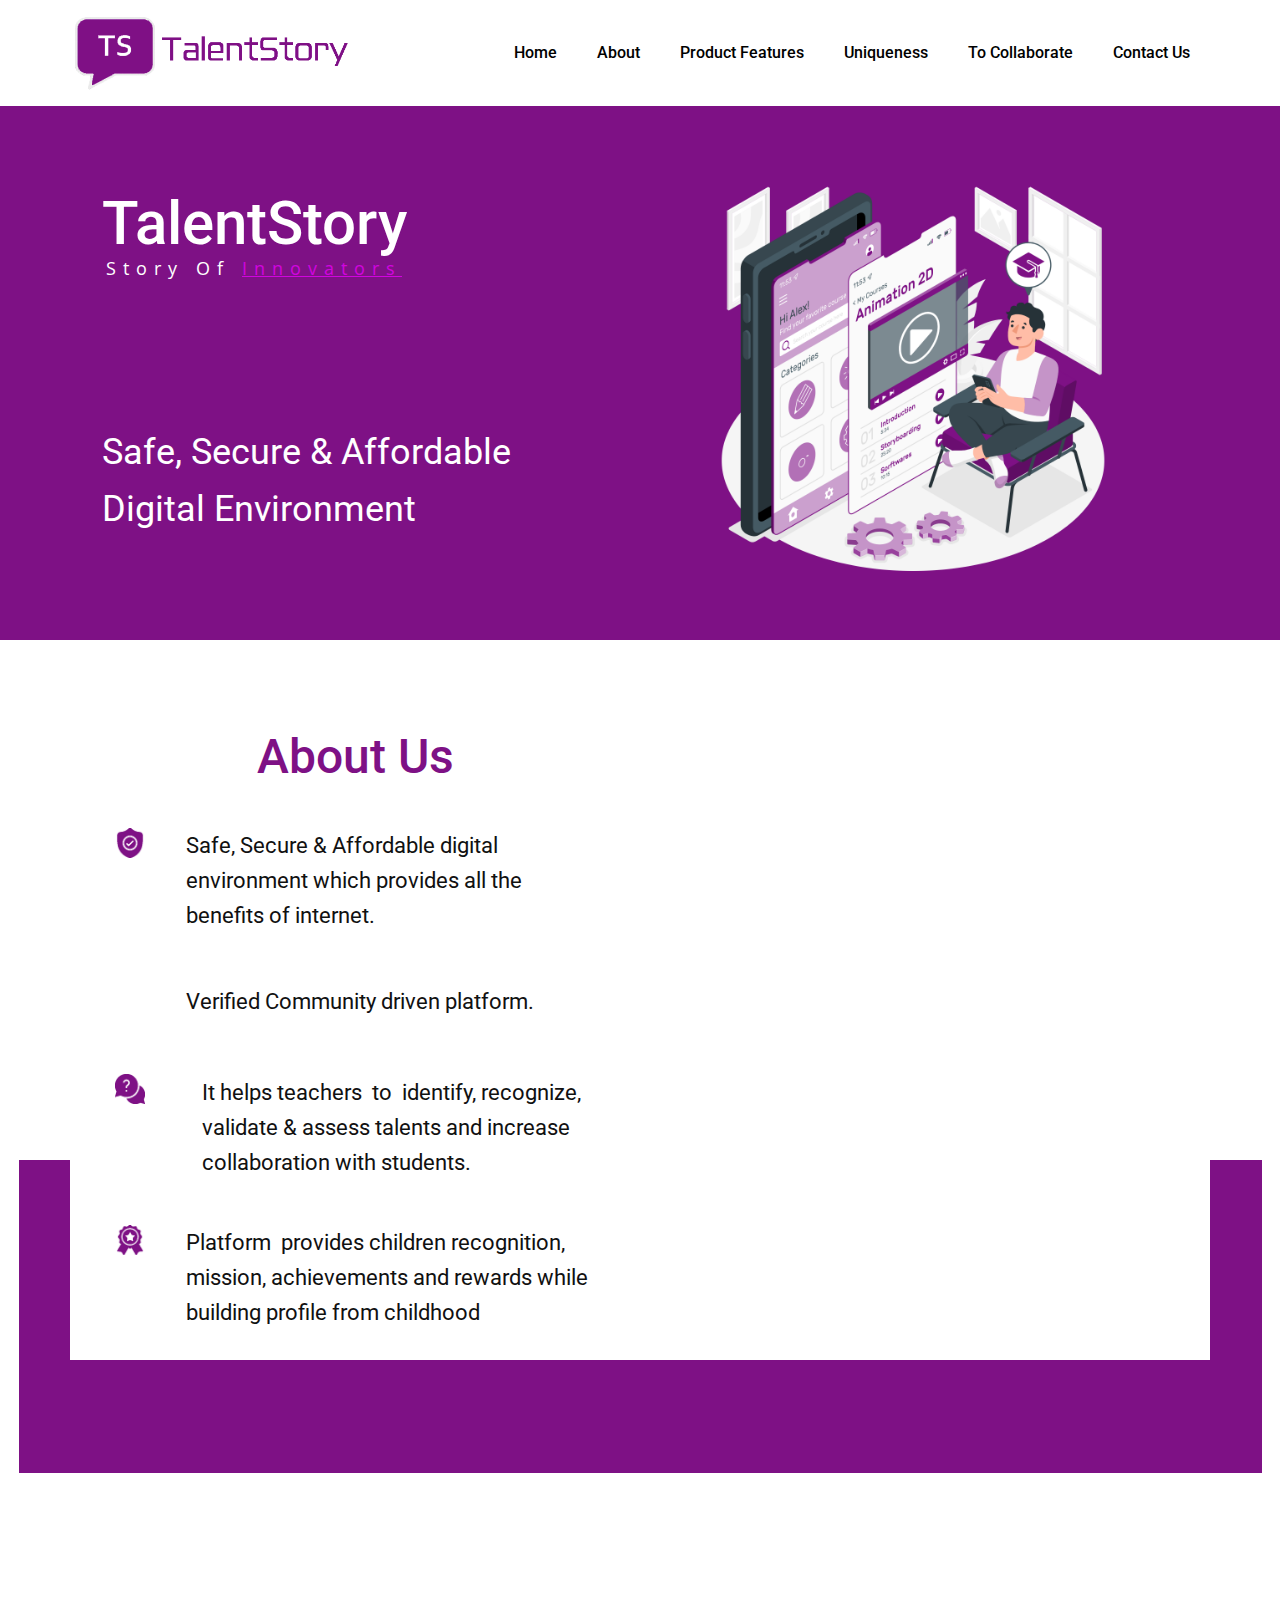
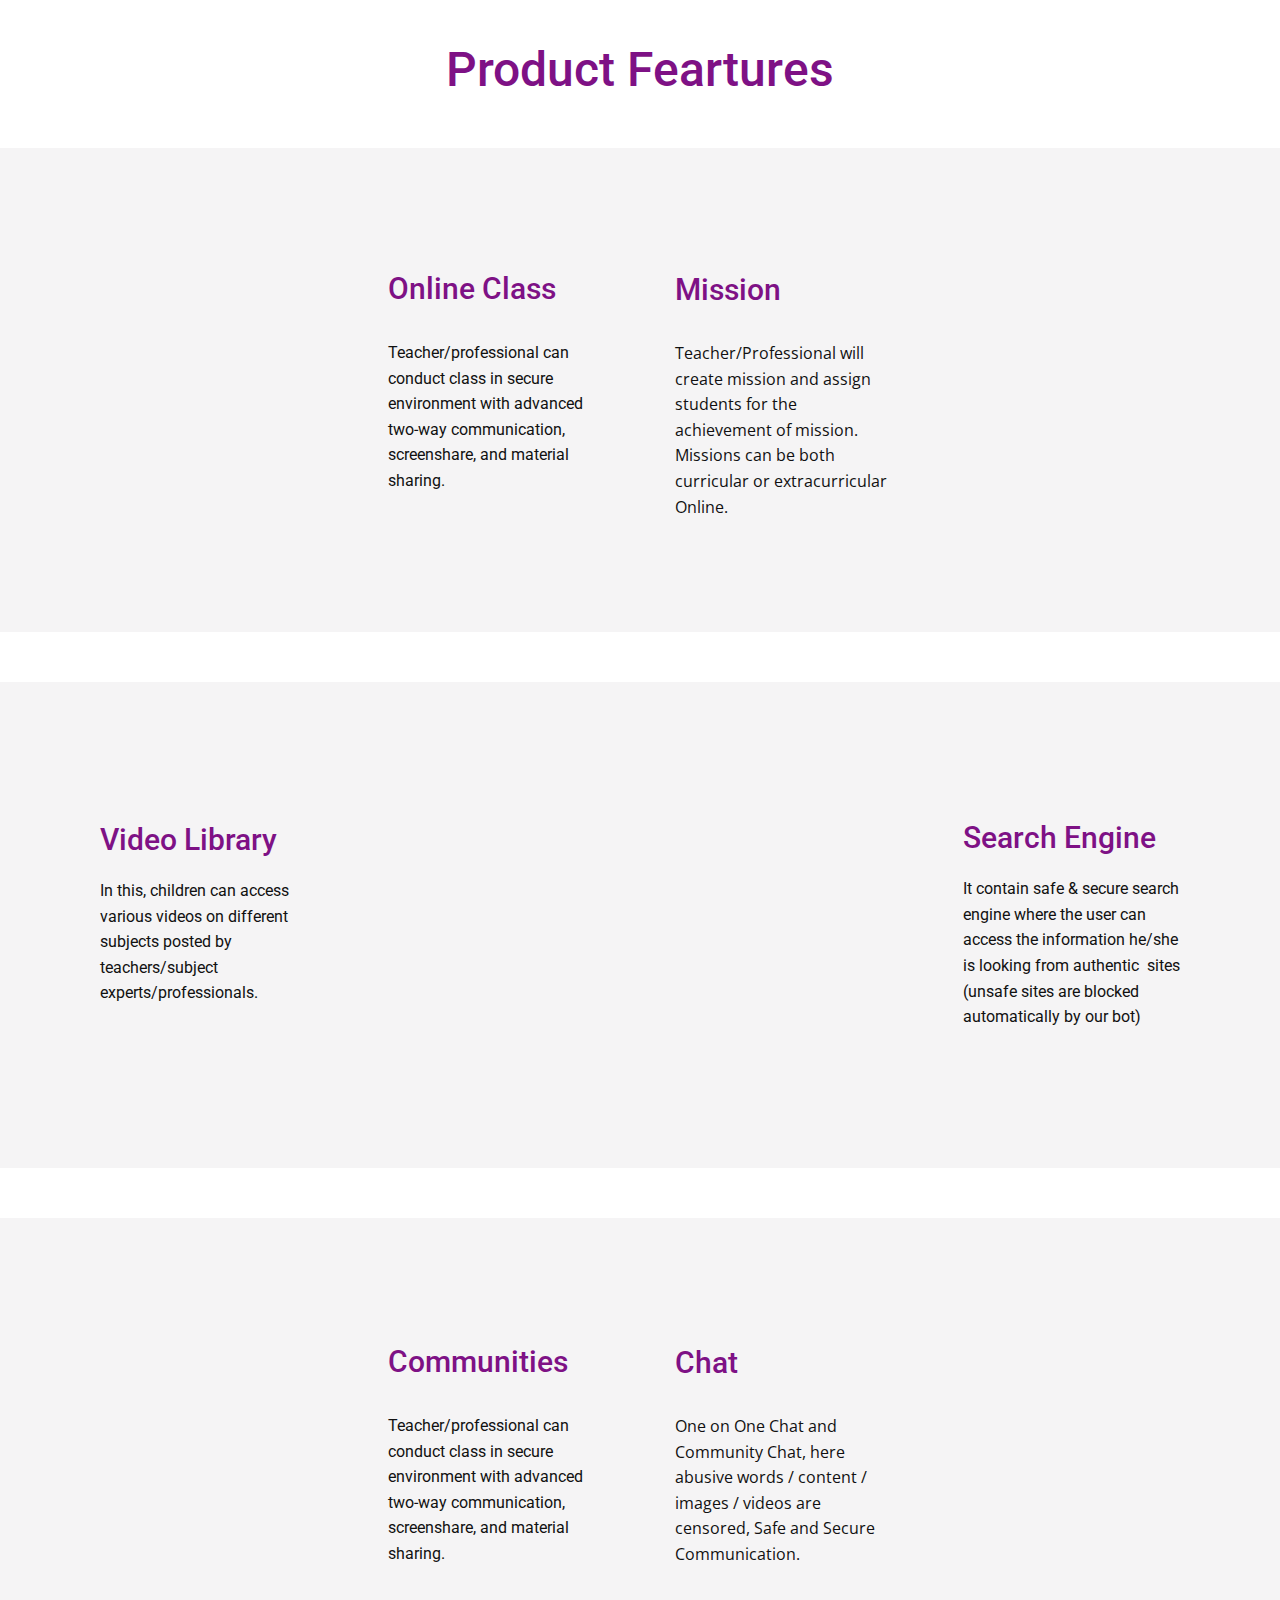
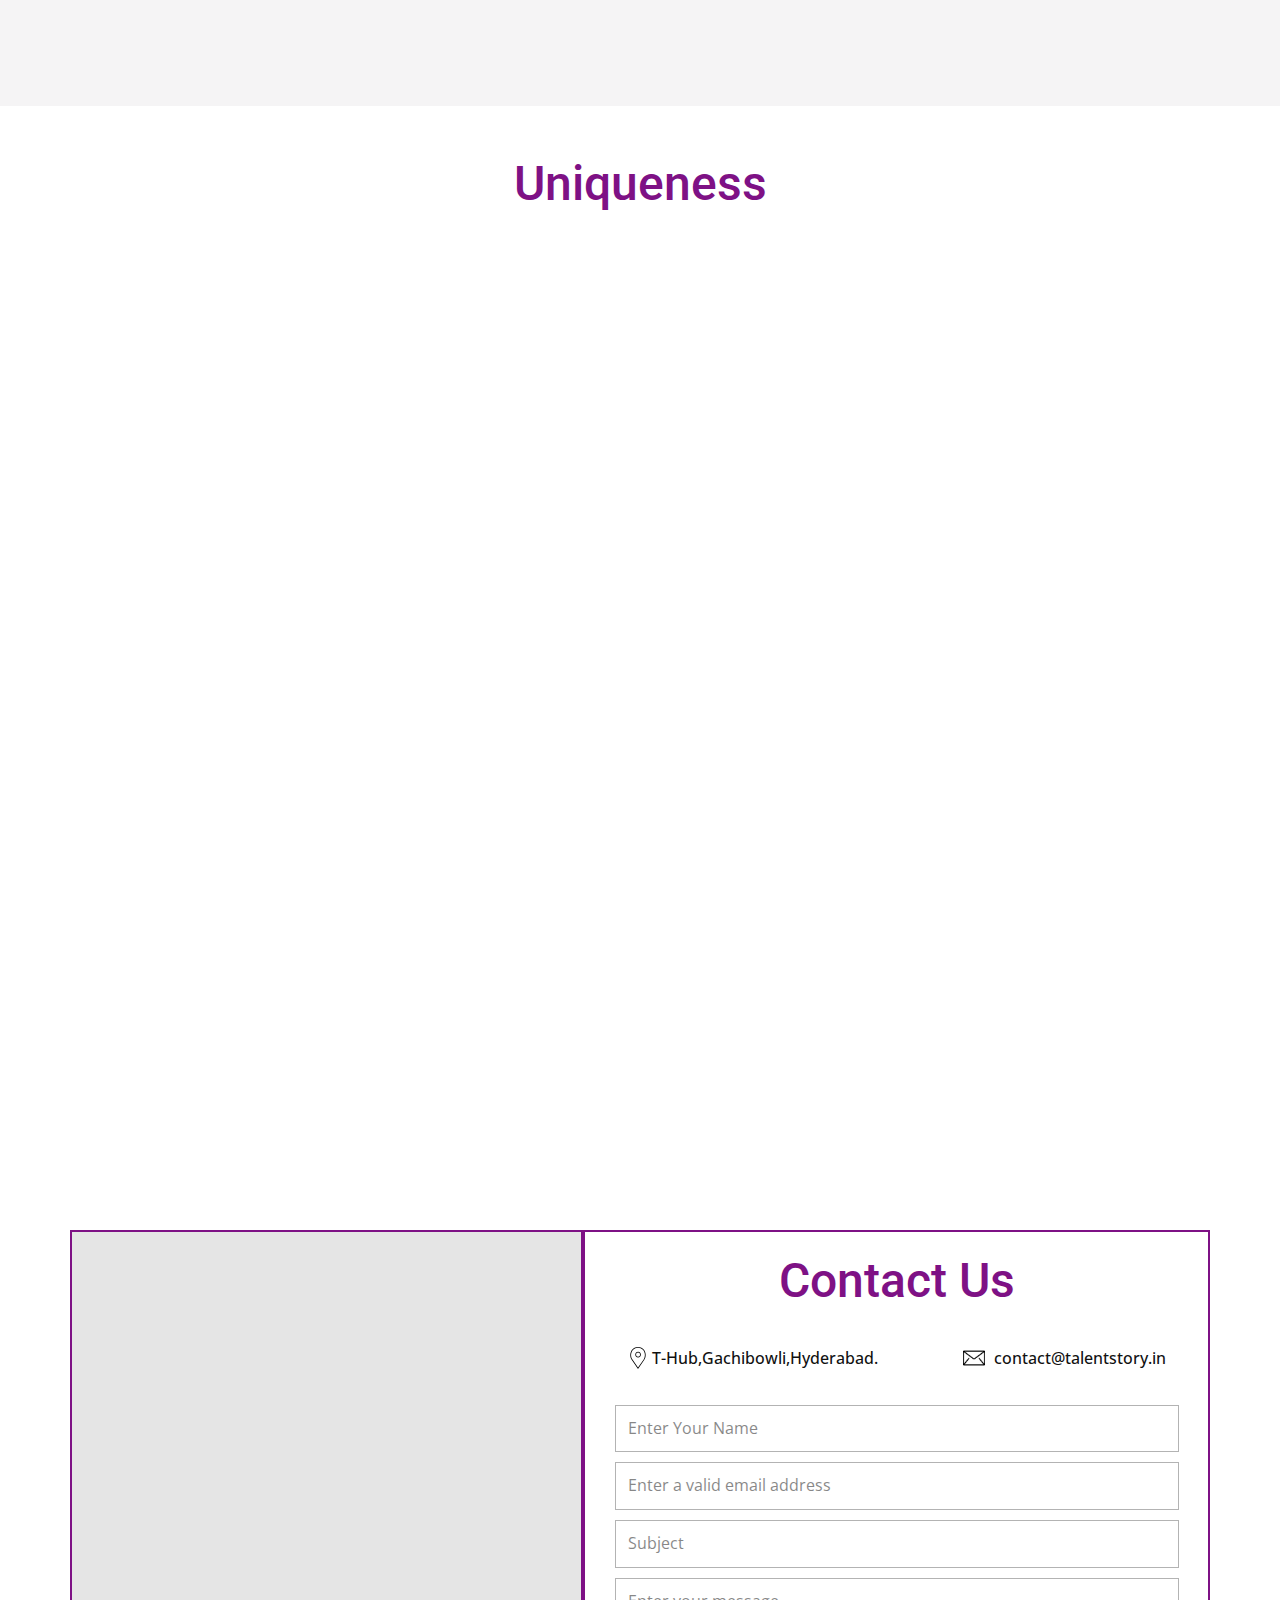
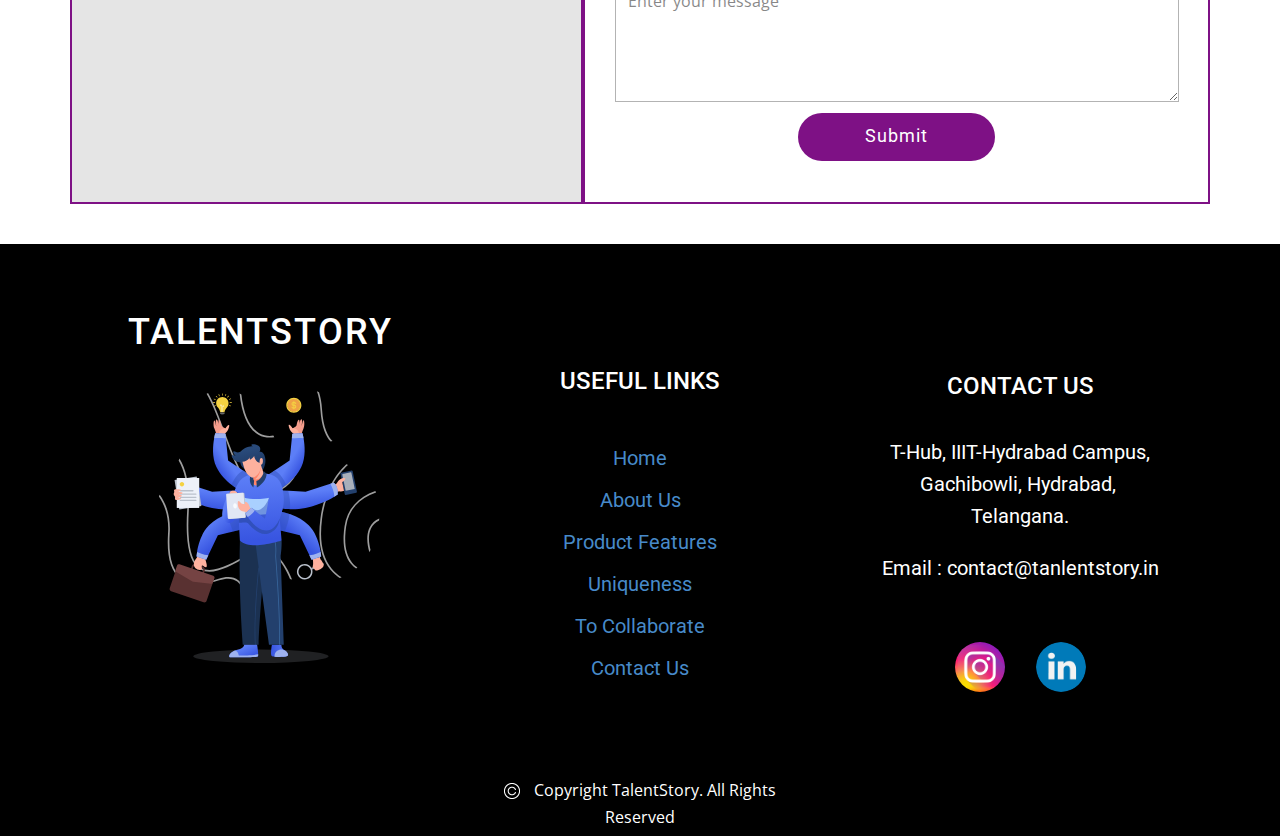
<file: index.html>
<!DOCTYPE html>
<html style="font-size: 16px;">
  <head>
    <meta name="viewport" content="width=device-width, initial-scale=1.0">
    <meta charset="utf-8">
    <meta name="keywords" content="TalentStory">
    <meta name="description" content="">
    <meta name="page_type" content="np-template-header-footer-from-plugin">
    <title>Home</title>
    <link rel="stylesheet" href="style.css" media="screen">
<link rel="stylesheet" href="Home.css" media="screen">
    <script class="u-script" type="text/javascript" src="jquery.js" defer=""></script>
    <script class="u-script" type="text/javascript" src="main.js" defer=""></script>
    <link id="u-theme-google-font" rel="stylesheet" href="https://fonts.googleapis.com/css?family=Roboto:100,100i,300,300i,400,400i,500,500i,700,700i,900,900i|Open+Sans:300,300i,400,400i,600,600i,700,700i,800,800i">
    
    
    
    
    

    <script type="application/ld+json">{
		"@context": "http://schema.org",
		"@type": "Organization",
		"name": "",
		"logo": "images/logo.png"
}</script>
    <meta name="theme-color" content="#478ac9">
    <meta property="og:title" content="Home">
    <meta property="og:type" content="website">
  </head>
  <body class="u-body"><header class="u-clearfix u-header u-header" id="sec-1148"><div class="u-clearfix u-sheet u-valign-middle-lg u-valign-middle-md u-valign-middle-sm u-valign-middle-xl u-sheet-1">
        <a href="#" class="u-image u-logo u-image-1" data-image-width="522" data-image-height="168">
          <img src="images/logo.png" class="u-logo-image u-logo-image-1">
        </a>
        <nav class="u-menu u-menu-dropdown u-offcanvas u-menu-1">
          <div class="menu-collapse" style="font-size: 1rem; letter-spacing: 0px; font-weight: 500;">
            <a class="u-button-style u-custom-left-right-menu-spacing u-custom-padding-bottom u-custom-text-active-color u-custom-text-hover-color u-custom-top-bottom-menu-spacing u-nav-link u-text-active-palette-1-base u-text-black u-text-hover-palette-2-base" href="#" style="">
              <svg viewBox="0 0 24 24"><use xmlns:xlink="http://www.w3.org/1999/xlink" xlink:href="#menu-hamburger"></use></svg>
              <svg version="1.1" xmlns="http://www.w3.org/2000/svg" xmlns:xlink="http://www.w3.org/1999/xlink"><defs><symbol id="menu-hamburger" viewBox="0 0 16 16" style="width: 16px; height: 16px;"><rect y="1" width="16" height="2"></rect><rect y="7" width="16" height="2"></rect><rect y="13" width="16" height="2"></rect>
</symbol>
</defs></svg>
            </a>
          </div>
          <div class="u-custom-menu u-nav-container">
            <ul class="u-custom-font u-heading-font u-nav u-unstyled u-nav-1"><li class="u-nav-item"><a class="u-button-style u-nav-link u-text-active-custom-color-1 u-text-black u-text-hover-custom-color-1" href="Home.html#sec-9f1d" data-page-id="20871979" style="padding: 10px 20px;">Home</a>
</li><li class="u-nav-item"><a class="u-button-style u-nav-link u-text-active-custom-color-1 u-text-black u-text-hover-custom-color-1" href="Home.html#sec-d892" data-page-id="20871979" style="padding: 10px 20px;">About</a>
</li><li class="u-nav-item"><a class="u-button-style u-nav-link u-text-active-custom-color-1 u-text-black u-text-hover-custom-color-1" href="Home.html#sec-e770" data-page-id="20871979" style="padding: 10px 20px;">Product Features</a>
</li><li class="u-nav-item"><a class="u-button-style u-nav-link u-text-active-custom-color-1 u-text-black u-text-hover-custom-color-1" href="Home.html#sec-fb60" data-page-id="20871979" style="padding: 10px 20px;">Uniqueness</a>
</li><li class="u-nav-item"><a class="u-button-style u-nav-link u-text-active-custom-color-1 u-text-black u-text-hover-custom-color-1" href="https://docs.google.com/forms/d/e/1FAIpQLSdq8e9kBWJsNoswQdkxAE1BFWEKF9vu0ZYFI2J9qMVIjUnLnQ/viewform" style="padding: 10px 20px;">To Collaborate</a><div class="u-nav-popup"><ul class="u-h-spacing-20 u-nav u-unstyled u-v-spacing-10 u-nav-2"><li class="u-nav-item"><a class="u-button-style u-nav-link u-white" href="blog/blog.html">For School collaboration</a>
</li></ul>
</div>
</li><li class="u-nav-item"><a class="u-button-style u-nav-link u-text-active-custom-color-1 u-text-black u-text-hover-custom-color-1" href="Home.html#sec-1f90" data-page-id="20871979" style="padding: 10px 20px;">Contact Us</a>
</li></ul>
          </div>
          <div class="u-custom-menu u-nav-container-collapse">
            <div class="u-black u-container-style u-inner-container-layout u-opacity u-opacity-95 u-sidenav">
              <div class="u-inner-container-layout u-sidenav-overflow">
                <div class="u-menu-close"></div>
                <ul class="u-align-center u-nav u-popupmenu-items u-unstyled u-nav-3"><li class="u-nav-item"><a class="u-button-style u-nav-link" href="Home.html#sec-9f1d" data-page-id="20871979" style="padding: 10px 20px;">Home</a>
</li><li class="u-nav-item"><a class="u-button-style u-nav-link" href="Home.html#sec-d892" data-page-id="20871979" style="padding: 10px 20px;">About</a>
</li><li class="u-nav-item"><a class="u-button-style u-nav-link" href="Home.html#sec-e770" data-page-id="20871979" style="padding: 10px 20px;">Product Features</a>
</li><li class="u-nav-item"><a class="u-button-style u-nav-link" href="Home.html#sec-fb60" data-page-id="20871979" style="padding: 10px 20px;">Uniqueness</a>
</li><li class="u-nav-item"><a class="u-button-style u-nav-link" href="https://docs.google.com/forms/d/e/1FAIpQLSdq8e9kBWJsNoswQdkxAE1BFWEKF9vu0ZYFI2J9qMVIjUnLnQ/viewform" style="padding: 10px 20px;">To Collaborate</a><div class="u-nav-popup"><ul class="u-h-spacing-20 u-nav u-unstyled u-v-spacing-10 u-nav-4"><li class="u-nav-item"><a class="u-button-style u-nav-link" href="blog/blog.html">For School collaboration</a>
</li></ul>
</div>
</li><li class="u-nav-item"><a class="u-button-style u-nav-link" href="Home.html#sec-1f90" data-page-id="20871979" style="padding: 10px 20px;">Contact Us</a>
</li></ul>
              </div>
            </div>
            <div class="u-black u-menu-overlay u-opacity u-opacity-70"></div>
          </div>
        </nav>
      </div></header>
    <section class="u-clearfix u-custom-color-1 u-section-1" id="sec-9f1d">
      <div class="u-clearfix u-sheet u-sheet-1">
        <div class="u-container-style u-expanded-width u-group u-shape-rectangle u-group-1">
          <div class="u-container-layout u-container-layout-1">
            <div class="u-container-style u-group u-shape-rectangle u-group-2">
              <div class="u-container-layout u-container-layout-2">
                <h1 class="u-text u-text-1">TalentStory</h1>
                <p class="u-text u-text-2"> Story Of&nbsp;<span class="u-text-custom-color-3" style="text-decoration: underline !important;">Innovators</span>
                </p>
                <p class="u-custom-font u-heading-font u-text u-text-3"> Safe,
Secure &amp; Affordable Digital Environment </p>
              </div>
            </div>
            <div class="u-container-style u-expanded-width-xs u-group u-shape-rectangle u-group-3">
              <div class="u-container-layout u-container-layout-3">
                <img class="u-expanded-width-xs u-image u-image-default u-preserve-proportions u-image-1" src="images/Courseapp-amico.png" alt="" data-image-width="1600" data-image-height="1600">
              </div>
            </div>
          </div>
        </div>
      </div>
    </section>
    <section class="u-clearfix u-section-2" id="sec-d892">
      <div class="u-clearfix u-sheet u-sheet-1">
        <div class="u-container-style u-custom-color-1 u-group u-group-1">
          <div class="u-container-layout u-container-layout-1"></div>
        </div>
        <div class="u-clearfix u-expanded-width u-gutter-0 u-layout-wrap u-white u-layout-wrap-1">
          <div class="u-layout" style="">
            <div class="u-layout-row" style="">
              <div class="u-container-style u-layout-cell u-left-cell u-size-30 u-size-xs-60 u-white u-layout-cell-1" src="">
                <div class="u-container-layout u-valign-bottom u-container-layout-2">
                  <h2 class="u-align-center u-text u-text-custom-color-1 u-text-default-lg u-text-default-md u-text-default-sm u-text-default-xl u-text-1">About Us</h2>
                  <div class="u-container-style u-group u-group-2">
                    <div class="u-container-layout">
                      <p class="u-align-left u-custom-font u-heading-font u-text u-text-2"> Safe, Secure &amp; Affordable digital environment which provides
all the benefits of internet.</p><span class="u-file-icon u-icon u-text-custom-color-1 u-icon-1"><img src="images/3.png" alt=""></span>
                    </div>
                  </div>
                  <div class="u-container-style u-group u-group-3">
                    <div class="u-container-layout">
                      <p class="u-align-left u-custom-font u-heading-font u-text u-text-3"> Verified Community driven platform.</p><span class="u-file-icon u-icon u-text-custom-color-1 u-icon-2"><img src="images/4.png" alt=""></span>
                    </div>
                  </div>
                  <div class="u-container-style u-group u-group-4">
                    <div class="u-container-layout"><span class="u-file-icon u-icon u-text-custom-color-1 u-icon-3"><img src="images/5.png" alt=""></span>
                      <p class="u-align-left u-custom-font u-heading-font u-text u-text-4"> It helps teachers&nbsp; to&nbsp; identify, recognize, validate &amp; assess
talents and increase collaboration with students.</p>
                    </div>
                  </div>
                  <div class="u-container-style u-group u-group-5">
                    <div class="u-container-layout">
                      <p class="u-align-left u-custom-font u-heading-font u-text u-text-5"> Platform&nbsp; provides children
recognition, mission, achievements and rewards while building profile from
childhood</p><span class="u-file-icon u-icon u-text-custom-color-1 u-icon-4"><img src="images/6.png" alt=""></span>
                    </div>
                  </div>
                </div>
              </div>
              <div class="u-align-center u-container-style u-layout-cell u-right-cell u-size-30 u-size-xs-60 u-layout-cell-2" src="">
                <div class="u-container-layout u-container-layout-7" src="">
                  <img class="u-image u-image-1" src="images/FireShotProWebpageScreenshot013-Screens-Talentstory-www.figma.com.png" data-image-width="378" data-image-height="796" data-animation-name="tada" data-animation-duration="1000" data-animation-direction="">
                </div>
              </div>
            </div>
          </div>
        </div>
      </div>
    </section>
    <section class="u-clearfix u-section-3" id="sec-e770">
      <div class="u-clearfix u-sheet u-valign-middle u-sheet-1">
        <div class="u-container-style u-group u-shape-rectangle u-group-1">
          <div class="u-container-layout u-valign-middle u-container-layout-1">
            <h2 class="u-align-center u-text u-text-custom-color-1 u-text-default u-text-1">Product Feart​​ures </h2>
          </div>
        </div>
      </div>
    </section>
    <section class="u-clearfix u-custom-color-2 u-section-4" id="sec-e705">
      <div class="u-clearfix u-sheet u-valign-middle-xs u-sheet-1">
        <div class="u-clearfix u-expanded-width u-gutter-10 u-layout-wrap u-layout-wrap-1">
          <div class="u-layout">
            <div class="u-layout-row">
              <div class="u-container-style u-layout-cell u-left-cell u-size-15 u-size-30-md u-layout-cell-1" src="">
                <div class="u-container-layout u-container-layout-1">
                  <img class="u-align-center u-image u-image-1" src="images/FireShotProWebpageScreenshot015-Screens-Talentstory-www.figma.com.png" data-image-width="371" data-image-height="795" data-animation-name="slideIn" data-animation-duration="1000" data-animation-direction="Left">
                </div>
              </div>
              <div class="u-align-left u-container-style u-layout-cell u-size-15 u-size-30-md u-layout-cell-2">
                <div class="u-container-layout u-container-layout-2">
                  <h3 class="u-text u-text-custom-color-1 u-text-1">Online Class</h3>
                  <p class="u-custom-font u-heading-font u-text u-text-2">Teacher/professional can conduct class in secure environment with advanced two-way communication, screenshare, and material sharing.</p>
                </div>
              </div>
              <div class="u-align-left u-container-style u-layout-cell u-size-15 u-size-30-md u-layout-cell-3" src="">
                <div class="u-container-layout u-container-layout-3">
                  <h3 class="u-text u-text-custom-color-1 u-text-3">Mission</h3>
                  <p class="u-text u-text-4"> Teacher/Professional
will create mission and assign students for the achievement of mission.
Missions can be both curricular or extracurricular Online.&nbsp;</p>
                </div>
              </div>
              <div class="u-container-style u-layout-cell u-right-cell u-size-15 u-size-30-md u-layout-cell-4">
                <div class="u-container-layout u-container-layout-4">
                  <img class="u-align-center u-image u-image-2" src="images/FireShotProWebpageScreenshot014-Screens-Talentstory-www.figma.com.png" data-image-width="384" data-image-height="805" data-animation-name="slideIn" data-animation-duration="1000" data-animation-direction="Right">
                </div>
              </div>
            </div>
          </div>
        </div>
      </div>
    </section>
    <section class="u-clearfix u-section-5" id="sec-b462">
      <div class="u-clearfix u-sheet u-sheet-1"></div>
    </section>
    <section class="u-align-center u-clearfix u-custom-color-2 u-section-6" id="sec-5069">
      <div class="u-clearfix u-sheet u-sheet-1">
        <div class="u-clearfix u-expanded-width u-gutter-10 u-layout-wrap u-layout-wrap-1">
          <div class="u-layout">
            <div class="u-layout-row">
              <div class="u-align-left u-container-style u-layout-cell u-left-cell u-size-15 u-size-30-md u-layout-cell-1" src="">
                <div class="u-container-layout u-container-layout-1">
                  <h3 class="u-text u-text-custom-color-1 u-text-1">Video Library</h3>
                  <p class="u-custom-font u-heading-font u-text u-text-2"> In this, children
can access various videos on different subjects posted by teachers/subject
experts/professionals.</p>
                </div>
              </div>
              <div class="u-container-style u-layout-cell u-size-15 u-size-30-md u-layout-cell-2">
                <div class="u-container-layout u-container-layout-2">
                  <img class="u-image u-image-1" src="images/FireShotProWebpageScreenshot011-Screens-Talentstory-www.figma.com.png" data-image-width="340" data-image-height="726" data-animation-name="zoomIn" data-animation-duration="1000" data-animation-direction="">
                </div>
              </div>
              <div class="u-container-style u-layout-cell u-size-15 u-size-30-md u-layout-cell-3" src="">
                <div class="u-container-layout u-container-layout-3">
                  <img class="u-align-center u-image u-image-2" src="images/FireShotProWebpageScreenshot020-Screens-Talentstory-www.figma.com.png" data-image-width="383" data-image-height="805" data-animation-name="zoomIn" data-animation-duration="1000" data-animation-direction="">
                </div>
              </div>
              <div class="u-align-left u-container-style u-layout-cell u-right-cell u-size-15 u-size-30-md u-layout-cell-4">
                <div class="u-container-layout u-valign-middle-lg u-valign-middle-md u-valign-middle-sm u-valign-middle-xl u-container-layout-4">
                  <h3 class="u-text u-text-custom-color-1 u-text-3">Search Engine</h3>
                  <p class="u-custom-font u-heading-font u-text u-text-4"> It contain safe
&amp; secure search engine where the user can access the information he/she is
looking from authentic&nbsp; sites (unsafe
sites are blocked automatically by our bot)</p>
                </div>
              </div>
            </div>
          </div>
        </div>
      </div>
    </section>
    <section class="u-clearfix u-section-7" id="sec-b422">
      <div class="u-clearfix u-sheet u-sheet-1"></div>
    </section>
    <section class="u-clearfix u-custom-color-2 u-section-8" id="sec-fef8">
      <div class="u-clearfix u-sheet u-sheet-1">
        <div class="u-clearfix u-expanded-width u-gutter-10 u-layout-wrap u-layout-wrap-1">
          <div class="u-layout">
            <div class="u-layout-row">
              <div class="u-container-style u-layout-cell u-left-cell u-size-15 u-size-30-md u-layout-cell-1" src="">
                <div class="u-container-layout u-container-layout-1">
                  <img class="u-align-center u-image u-image-1" src="images/FireShotProWebpageScreenshot008-Screens-Talentstory-www.figma.com.png" data-image-width="348" data-image-height="733" data-animation-name="slideIn" data-animation-duration="1000" data-animation-direction="Left">
                </div>
              </div>
              <div class="u-align-left u-container-style u-layout-cell u-size-15 u-size-30-md u-layout-cell-2">
                <div class="u-container-layout u-container-layout-2">
                  <h3 class="u-text u-text-custom-color-1 u-text-1">Communities</h3>
                  <p class="u-custom-font u-heading-font u-text u-text-2">Teacher/professional can conduct class in secure environment with advanced two-way communication, screenshare, and material sharing.</p>
                </div>
              </div>
              <div class="u-align-left u-container-style u-layout-cell u-size-15 u-size-30-md u-layout-cell-3" src="">
                <div class="u-container-layout u-container-layout-3">
                  <h3 class="u-text u-text-custom-color-1 u-text-3">Chat</h3>
                  <p class="u-text u-text-4">One on One Chat and Community Chat, here abusive words / content / images / videos are censored, Safe and Secure Communication.&nbsp;</p>
                </div>
              </div>
              <div class="u-container-style u-layout-cell u-right-cell u-size-15 u-size-30-md u-layout-cell-4">
                <div class="u-container-layout u-container-layout-4">
                  <img class="u-align-center u-image u-image-2" src="images/FireShotProWebpageScreenshot010-Screens-Talentstory-www.figma.com.png" data-image-width="348" data-image-height="734" data-animation-name="slideIn" data-animation-duration="1000" data-animation-direction="Right">
                </div>
              </div>
            </div>
          </div>
        </div>
      </div>
    </section>
    <section class="u-clearfix u-section-9" id="sec-fb60">
      <div class="u-clearfix u-sheet u-valign-middle u-sheet-1">
        <div class="u-container-style u-group u-shape-rectangle u-group-1">
          <div class="u-container-layout u-valign-middle u-container-layout-1">
            <h2 class="u-align-center u-text u-text-custom-color-1 u-text-default u-text-1">Uniqueness</h2>
          </div>
        </div>
      </div>
    </section>
    <section class="u-clearfix u-white u-section-10" id="carousel_b12d">
      <div class="u-clearfix u-sheet u-sheet-1">
        <div class="u-align-left u-expanded-width u-list u-list-1">
          <div class="u-repeater u-repeater-1">
            <div class="u-container-style u-list-item u-repeater-item u-white u-list-item-1" data-animation-name="pulse" data-animation-duration="1000" data-animation-direction="">
              <div class="u-container-layout u-similar-container u-valign-top u-container-layout-1">
                <img class="u-image u-image-1" src="images/EnterOTP-amico.png" data-image-width="1600" data-image-height="1600">
                <p class="u-custom-font u-heading-font u-text u-text-1"> Safe
and Secure platform exclusively for&nbsp;
Children&nbsp; aged 6 to 18&nbsp;</p>
              </div>
            </div>
            <div class="u-container-style u-list-item u-repeater-item u-white u-list-item-2" data-animation-name="pulse" data-animation-duration="1000" data-animation-direction="">
              <div class="u-container-layout u-similar-container u-valign-top u-container-layout-2">
                <img class="u-image u-image-2" src="images/Verified-pana.png" data-image-width="1600" data-image-height="1600">
                <p class="u-custom-font u-heading-font u-text u-text-2"> All
users are verified (no fake profiles)</p>
              </div>
            </div>
            <div class="u-container-style u-list-item u-repeater-item u-white u-list-item-3" data-animation-name="pulse" data-animation-duration="1000" data-animation-direction="">
              <div class="u-container-layout u-similar-container u-valign-top u-container-layout-3">
                <img class="u-image u-image-3" src="images/GDPR-amico.png" data-image-width="1600" data-image-height="1600">
                <p class="u-custom-font u-heading-font u-text u-text-3"> Data
privacy &amp; Safety(No tracking of any data, No selling of data)</p>
              </div>
            </div>
          </div>
        </div>
        <div class="u-list u-list-2">
          <div class="u-repeater u-repeater-2">
            <div class="u-container-style u-list-item u-repeater-item u-video-cover u-white u-list-item-4" data-animation-name="pulse" data-animation-duration="1000" data-animation-direction="">
              <div class="u-container-layout u-similar-container u-valign-top u-container-layout-4">
                <img alt="" class="u-expanded-width u-image u-image-default u-image-4" data-image-width="1600" data-image-height="1600" src="images/Completed-pana.png">
                <p class="u-custom-font u-heading-font u-text u-text-4"> ØActs
as digital book which registers, measures, monitors and stores various talents,
achievements, certifications, credentials from childhood</p>
              </div>
            </div>
          </div>
        </div>
        <div class="u-list u-list-3">
          <div class="u-repeater u-repeater-3">
            <div class="u-container-style u-list-item u-repeater-item u-video-cover u-white u-list-item-5" data-animation-name="pulse" data-animation-duration="1000" data-animation-direction="">
              <div class="u-container-layout u-similar-container u-valign-top u-container-layout-5">
                <img alt="" class="u-expanded-width u-image u-image-default u-image-5" data-image-width="1600" data-image-height="1600" src="images/Texting-cuate.png">
                <p class="u-custom-font u-heading-font u-text u-text-5"> ØSingle
Platform which contains the most beneficial outcomes of internet like
socializing, networking, online learning, communicating,&nbsp; joy of creating, information seeking and
entertainment</p>
              </div>
            </div>
          </div>
        </div>
      </div>
    </section>
    <section class="u-clearfix u-white u-section-11" id="sec-1f90">
      <div class="u-clearfix u-sheet u-sheet-1">
        <div class="u-clearfix u-expanded-width u-layout-wrap u-layout-wrap-1">
          <div class="u-layout">
            <div class="u-layout-row">
              <div class="u-align-left u-container-style u-layout-cell u-left-cell u-size-27 u-layout-cell-1">
                <div class="u-border-2 u-border-custom-color-1 u-container-layout u-container-layout-1">
                  <div class="u-expanded u-grey-10 u-map">
                    <div class="embed-responsive">
                      <iframe class="embed-responsive-item" src="//maps.google.com/maps?output=embed&amp;q=T-Hub%2CIIIT-Hyderabad%20Campus%2C%0AGachibowli%2C%20Hyderabad%2C%0ATelangana&amp;t=m" data-map="[base64]"></iframe>
                    </div>
                  </div>
                </div>
              </div>
              <div class="u-align-left u-container-style u-layout-cell u-right-cell u-size-33 u-layout-cell-2">
                <div class="u-border-2 u-border-custom-color-1 u-container-layout u-container-layout-2">
                  <h2 class="u-text u-text-custom-color-1 u-text-default u-text-1">Contact Us</h2>
                  <div class="u-container-style u-expanded-width u-group u-shape-rectangle u-group-1">
                    <div class="u-container-layout u-container-layout-3">
                      <div class="u-align-center-xs u-container-style u-group u-group-2">
                        <div class="u-container-layout u-container-layout-4">
                          <p class="u-heading-font u-text u-text-default u-text-2"> T-Hub,Gachi<span style="font-size: 1.125rem;"></span>bowli,Hyderabad.
                          </p><span class="u-icon u-icon-circle u-text-black u-icon-1"><svg class="u-svg-link" preserveAspectRatio="xMidYMin slice" viewBox="0 0 54.757 54.757" style=""><use xmlns:xlink="http://www.w3.org/1999/xlink" xlink:href="#svg-54fc"></use></svg><svg class="u-svg-content" viewBox="0 0 54.757 54.757" x="0px" y="0px" id="svg-54fc" style="enable-background:new 0 0 54.757 54.757;"><g><path d="M27.557,12c-3.859,0-7,3.141-7,7s3.141,7,7,7s7-3.141,7-7S31.416,12,27.557,12z M27.557,24c-2.757,0-5-2.243-5-5
		s2.243-5,5-5s5,2.243,5,5S30.314,24,27.557,24z"></path><path d="M40.94,5.617C37.318,1.995,32.502,0,27.38,0c-5.123,0-9.938,1.995-13.56,5.617c-6.703,6.702-7.536,19.312-1.804,26.952
		L27.38,54.757L42.721,32.6C48.476,24.929,47.643,12.319,40.94,5.617z M41.099,31.431L27.38,51.243L13.639,31.4
		C8.44,24.468,9.185,13.08,15.235,7.031C18.479,3.787,22.792,2,27.38,2s8.901,1.787,12.146,5.031
		C45.576,13.08,46.321,24.468,41.099,31.431z"></path>
</g></svg></span>
                        </div>
                      </div>
                      <div class="u-align-center-xs u-container-style u-group u-group-3">
                        <div class="u-container-layout">
                          <p class="u-align-right-xs u-heading-font u-text u-text-default u-text-3"> contact@t<span style="font-size: 1.125rem;"></span>alentstory.in
                          </p><span class="u-file-icon u-icon u-text-black u-icon-2"><img src="images/19.png" alt=""></span>
                        </div>
                      </div>
                    </div>
                  </div>
                  <div class="u-form u-form-1">
                    <form action="#" method="POST" class="u-clearfix u-form-spacing-10 u-form-vertical u-inner-form" source="custom" name="form" style="padding: 10px;">
                      <div class="u-form-group u-form-group-1">
                        <label for="text-6d2e" class="u-form-control-hidden u-label"></label>
                        <input type="text" placeholder="Enter Your Name" id="text-6d2e" name="text" class="u-border-1 u-border-grey-30 u-input u-input-rectangle u-white">
                      </div>
                      <div class="u-form-email u-form-group">
                        <label for="email-af77" class="u-form-control-hidden u-label"></label>
                        <input type="email" placeholder="Enter a valid email address" id="email-af77" name="email" class="u-border-1 u-border-grey-30 u-input u-input-rectangle u-white" required="">
                      </div>
                      <div class="u-form-group u-form-name">
                        <label for="name-af77" class="u-form-control-hidden u-label"></label>
                        <input type="text" placeholder="Subject" id="name-af77" name="name" class="u-border-1 u-border-grey-30 u-input u-input-rectangle u-white" required="">
                      </div>
                      <div class="u-form-group u-form-message">
                        <label for="message-af77" class="u-form-control-hidden u-label"></label>
                        <textarea placeholder="Enter your message" rows="4" cols="50" id="message-af77" name="message" class="u-border-1 u-border-grey-30 u-input u-input-rectangle u-white" required=""></textarea>
                      </div>
                      <div class="u-align-center u-form-group u-form-submit">
                        <a href="#" class="u-border-none u-btn u-btn-round u-btn-submit u-button-style u-custom-color-1 u-custom-font u-heading-font u-hover-custom-color-3 u-radius-45 u-btn-1">Submit</a>
                        <input type="submit" value="submit" class="u-form-control-hidden">
                      </div>
                      <div class="u-form-send-message u-form-send-success"> Thank you! Your message has been sent. </div>
                      <div class="u-form-send-error u-form-send-message"> Unable to send your message. Please fix errors then try again. </div>
                      <input type="hidden" value="" name="recaptchaResponse">
                    </form>
                  </div>
                </div>
              </div>
            </div>
          </div>
        </div>
      </div>
    </section>
    <section class="u-black u-clearfix u-section-12" id="sec-6433">
      <div class="u-clearfix u-sheet u-sheet-1">
        <div class="u-clearfix u-expanded-width u-gutter-0 u-layout-wrap u-layout-wrap-1">
          <div class="u-layout">
            <div class="u-layout-row">
              <div class="u-container-style u-layout-cell u-size-20 u-layout-cell-1">
                <div class="u-container-layout u-container-layout-1">
                  <h2 class="u-align-center u-text u-text-1">TALENTSTORY</h2>
                  <img class="u-align-center-xs u-image u-image-default u-image-1" src="images/footer.svg" alt="" data-image-width="1137" data-image-height="859">
                </div>
              </div>
              <div class="u-align-center u-container-style u-layout-cell u-size-20 u-layout-cell-2">
                <div class="u-container-layout u-container-layout-2">
                  <p class="u-custom-font u-heading-font u-text u-text-default-lg u-text-default-md u-text-default-sm u-text-default-xl u-text-2">USEFUL LINKS</p>
                  <div class="u-container-style u-expanded-width u-group u-shape-rectangle u-group-1">
                    <div class="u-container-layout u-container-layout-3">
                      <p class="u-custom-font u-heading-font u-text u-text-default u-text-3">
                        <a class="u-btn u-button-link u-button-style u-none u-text-palette-1-base u-btn-1" href="Home.html#sec-9f1d" data-page-id="20871979">Home</a>
                      </p>
                      <p class="u-custom-font u-heading-font u-text u-text-default u-text-4">
                        <a class="u-active-none u-border-none u-btn u-button-link u-button-style u-hover-none u-none u-text-palette-1-base u-btn-2" href="Home.html#sec-d892" data-page-id="20871979">About Us</a>
                      </p>
                      <p class="u-custom-font u-heading-font u-text u-text-default u-text-5">
                        <a class="u-active-none u-border-none u-btn u-button-link u-button-style u-hover-none u-none u-text-palette-1-base u-btn-3" href="Home.html#sec-e770" data-page-id="20871979">Product Features</a>
                      </p>
                      <p class="u-custom-font u-heading-font u-text u-text-default u-text-6">
                        <a class="u-active-none u-border-none u-btn u-button-link u-button-style u-hover-none u-none u-text-palette-1-base u-btn-4" href="Home.html#sec-fb60" data-page-id="20871979">Uniqueness</a>
                      </p>
                      <p class="u-custom-font u-heading-font u-text u-text-default u-text-7">
                        <a class="u-active-none u-border-none u-btn u-button-link u-button-style u-hover-none u-none u-text-palette-1-base u-btn-5" href="https://docs.google.com/forms/d/e/1FAIpQLSdq8e9kBWJsNoswQdkxAE1BFWEKF9vu0ZYFI2J9qMVIjUnLnQ/viewform">To Collaborate</a>
                      </p>
                      <p class="u-custom-font u-heading-font u-text u-text-default u-text-8">
                        <a class="u-active-none u-border-none u-btn u-button-link u-button-style u-hover-none u-none u-text-palette-1-base u-btn-6" href="Home.html#sec-1f90" data-page-id="20871979">Contact Us</a>
                      </p>
                    </div>
                  </div>
                </div>
              </div>
              <div class="u-container-style u-layout-cell u-size-20 u-layout-cell-3">
                <div class="u-container-layout u-container-layout-4">
                  <div class="u-align-center u-container-style u-group u-shape-rectangle u-group-2">
                    <div class="u-container-layout u-container-layout-5">
                      <p class="u-align-center-xs u-custom-font u-heading-font u-text u-text-default-lg u-text-default-md u-text-default-sm u-text-default-xl u-text-9">CONTACT US</p>
                      <p class="u-align-center-lg u-align-center-md u-align-center-sm u-align-center-xl u-custom-font u-heading-font u-text u-text-10">T-Hub, IIIT-Hydrabad Campus,</p>
                      <p class="u-align-center-lg u-align-center-md u-align-center-sm u-align-center-xl u-custom-font u-heading-font u-text u-text-11">Gachibowli, Hydrabad,&nbsp;</p>
                      <p class="u-custom-font u-heading-font u-text u-text-12">Telangana.</p>
                      <p class="u-custom-font u-heading-font u-text u-text-13">Email : contact@tanlentstory.in</p>
                    </div>
                  </div>
                  <div class="u-container-style u-group u-shape-rectangle u-group-3">
                    <div class="u-container-layout"><span class="u-file-icon u-icon u-icon-circle u-icon-1" data-href="https://www.instagram.com/talentstory_official/"><img src="images/1409946.png" alt=""></span><span class="u-file-icon u-icon u-icon-circle u-icon-2" data-href="https://www.linkedin.com/company/talentbook-technological-services-pvt-ltd/" data-target="_blank"><img src="images/145807.png" alt=""></span>
                    </div>
                  </div>
                </div>
              </div>
            </div>
          </div>
        </div>
        <div class="u-align-center u-container-style u-group u-shape-rectangle u-group-4">
          <div class="u-container-layout u-container-layout-7">
            <p class="u-align-center u-heading-font u-text u-text-14"><span class="u-file-icon u-icon u-text-white u-icon-3"><img src="images/23.png" alt=""></span> Copyright&nbsp;TalentStory. All Rights Reserved
            </p>
          </div>
        </div>
      </div>
    </section>
    
    
    
    
  </body>
</html>
</file>
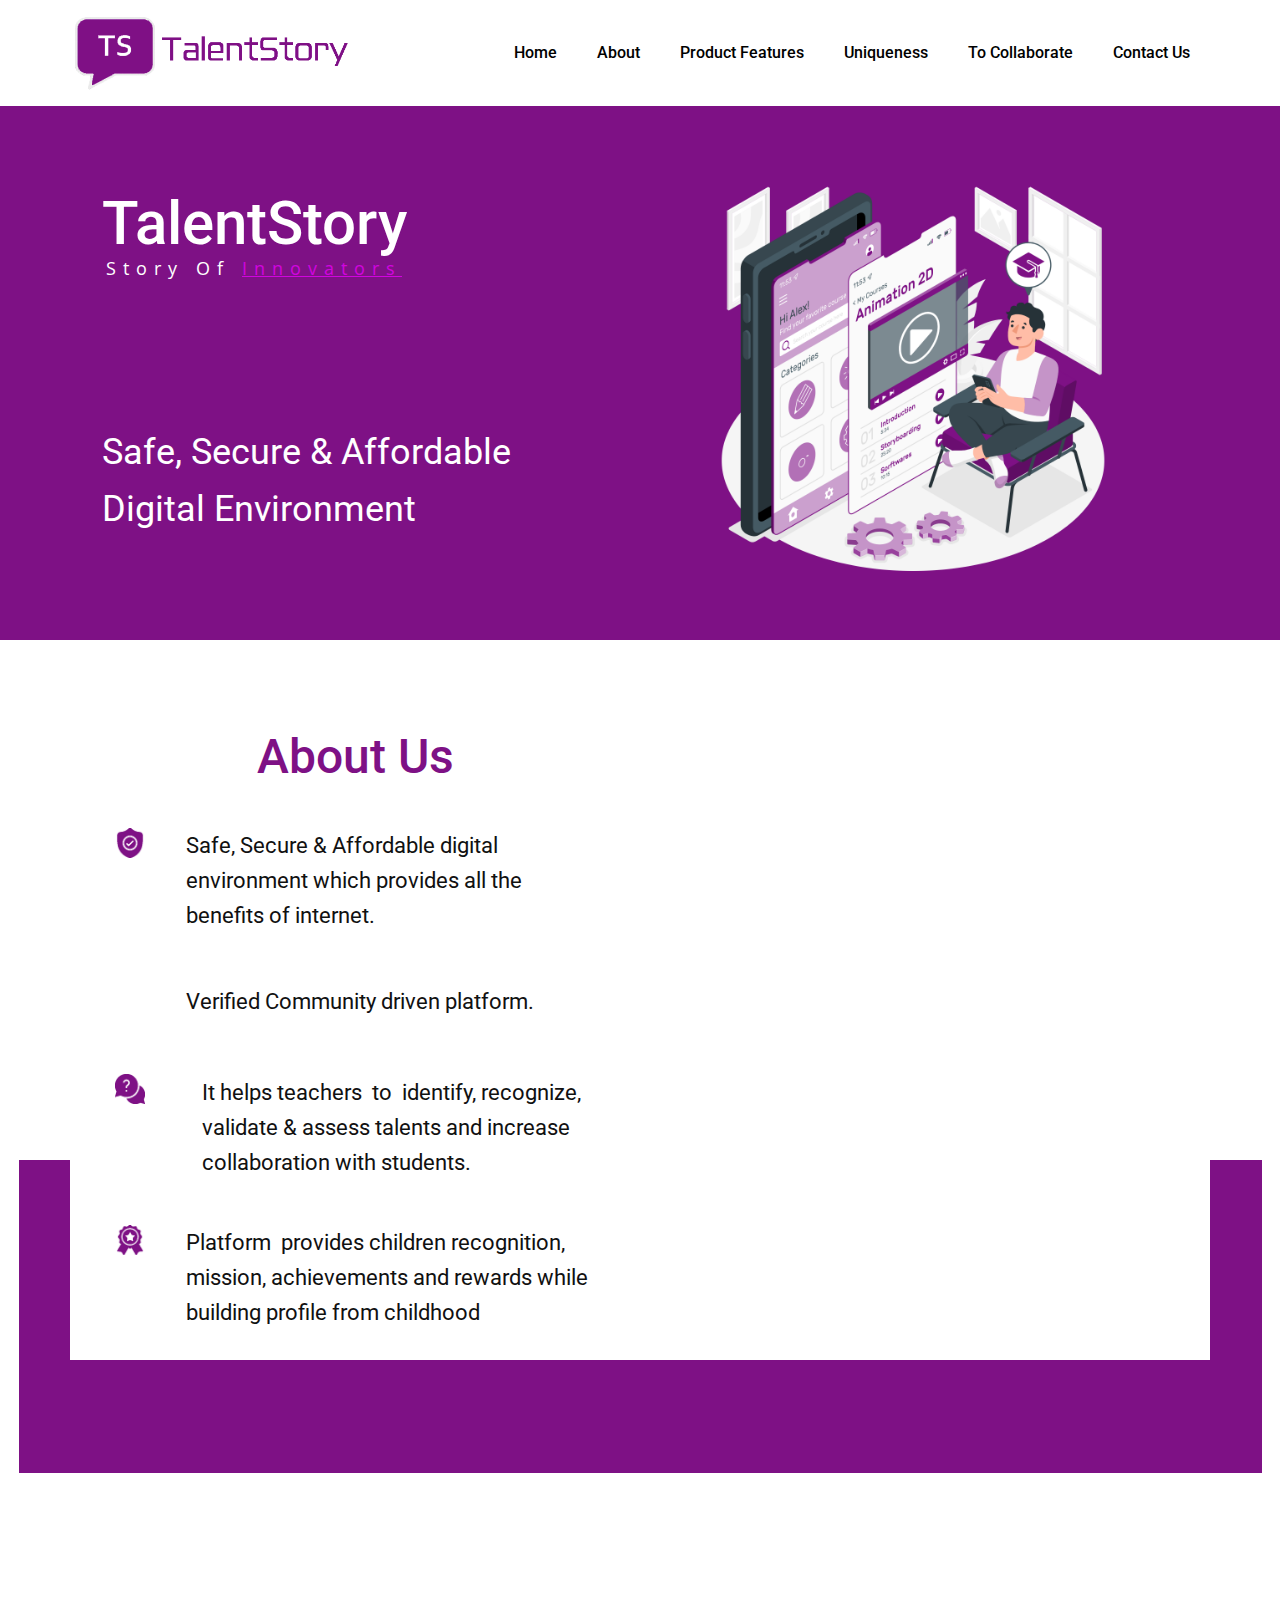
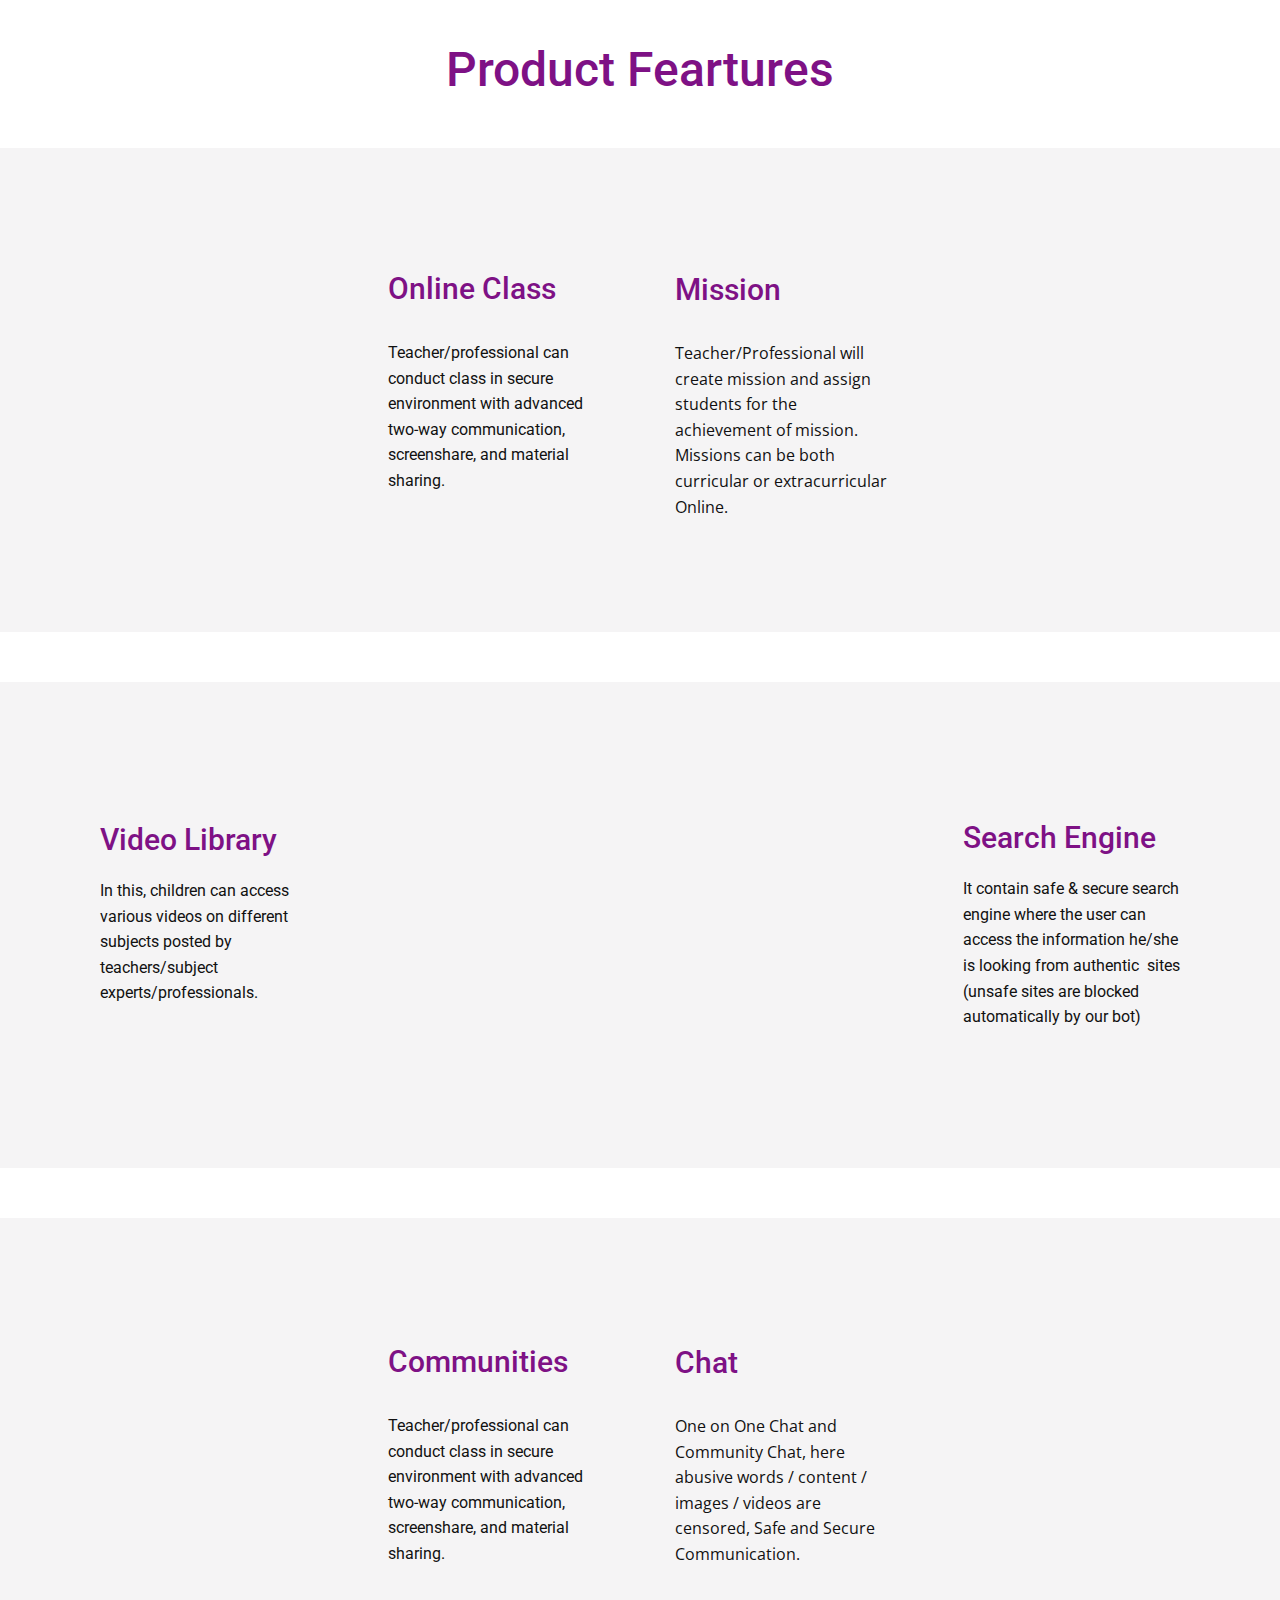
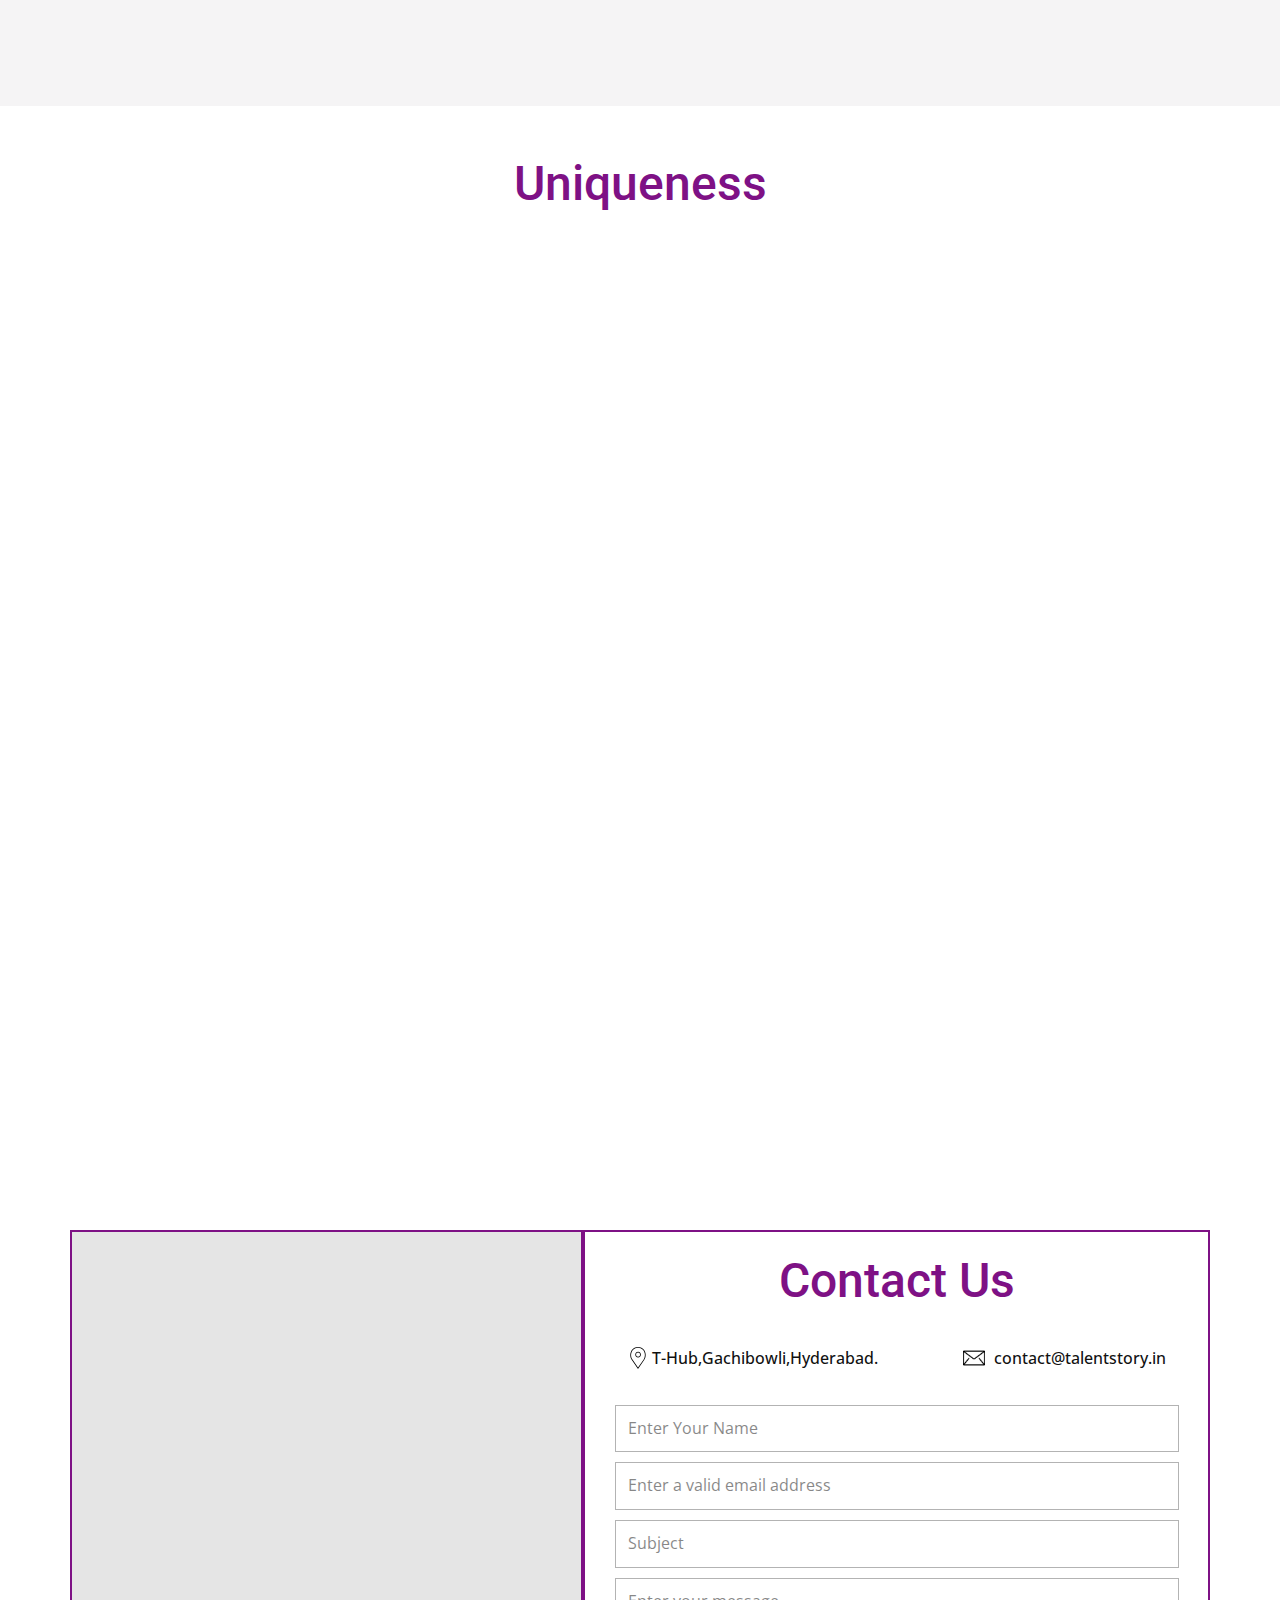
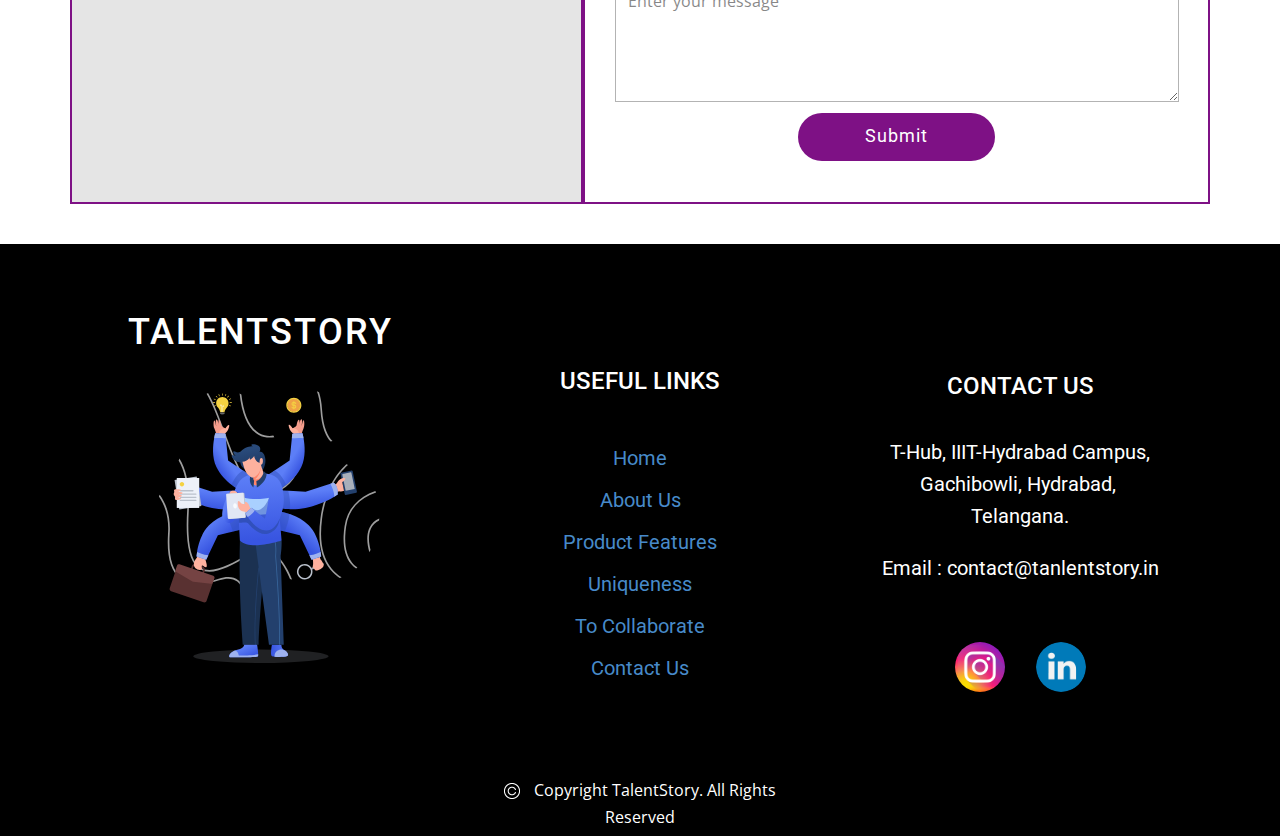
<file: Home.html>
<!DOCTYPE html>
<html style="font-size: 16px;">
  <head>
    <meta name="viewport" content="width=device-width, initial-scale=1.0">
    <meta charset="utf-8">
    <meta name="keywords" content="TalentStory">
    <meta name="description" content="">
    <meta name="page_type" content="np-template-header-footer-from-plugin">
    <title>Home</title>
    <link rel="stylesheet" href="style.css" media="screen">
<link rel="stylesheet" href="Home.css" media="screen">
    <script class="u-script" type="text/javascript" src="jquery.js" defer=""></script>
    <script class="u-script" type="text/javascript" src="main.js" defer=""></script>
    <link id="u-theme-google-font" rel="stylesheet" href="https://fonts.googleapis.com/css?family=Roboto:100,100i,300,300i,400,400i,500,500i,700,700i,900,900i|Open+Sans:300,300i,400,400i,600,600i,700,700i,800,800i">
    
    
    
    
    

    <script type="application/ld+json">{
		"@context": "http://schema.org",
		"@type": "Organization",
		"name": "",
		"logo": "images/logo.png"
}</script>
    <meta name="theme-color" content="#478ac9">
    <meta property="og:title" content="Home">
    <meta property="og:type" content="website">
  </head>
  <body class="u-body"><header class="u-clearfix u-header u-header" id="sec-1148"><div class="u-clearfix u-sheet u-valign-middle-lg u-valign-middle-md u-valign-middle-sm u-valign-middle-xl u-sheet-1">
        <a href="#" class="u-image u-logo u-image-1" data-image-width="522" data-image-height="168">
          <img src="images/logo.png" class="u-logo-image u-logo-image-1">
        </a>
        <nav class="u-menu u-menu-dropdown u-offcanvas u-menu-1">
          <div class="menu-collapse" style="font-size: 1rem; letter-spacing: 0px; font-weight: 500;">
            <a class="u-button-style u-custom-left-right-menu-spacing u-custom-padding-bottom u-custom-text-active-color u-custom-text-hover-color u-custom-top-bottom-menu-spacing u-nav-link u-text-active-palette-1-base u-text-black u-text-hover-palette-2-base" href="#" style="">
              <svg viewBox="0 0 24 24"><use xmlns:xlink="http://www.w3.org/1999/xlink" xlink:href="#menu-hamburger"></use></svg>
              <svg version="1.1" xmlns="http://www.w3.org/2000/svg" xmlns:xlink="http://www.w3.org/1999/xlink"><defs><symbol id="menu-hamburger" viewBox="0 0 16 16" style="width: 16px; height: 16px;"><rect y="1" width="16" height="2"></rect><rect y="7" width="16" height="2"></rect><rect y="13" width="16" height="2"></rect>
</symbol>
</defs></svg>
            </a>
          </div>
          <div class="u-custom-menu u-nav-container">
            <ul class="u-custom-font u-heading-font u-nav u-unstyled u-nav-1"><li class="u-nav-item"><a class="u-button-style u-nav-link u-text-active-custom-color-1 u-text-black u-text-hover-custom-color-1" href="Home.html#sec-9f1d" data-page-id="20871979" style="padding: 10px 20px;">Home</a>
</li><li class="u-nav-item"><a class="u-button-style u-nav-link u-text-active-custom-color-1 u-text-black u-text-hover-custom-color-1" href="Home.html#sec-d892" data-page-id="20871979" style="padding: 10px 20px;">About</a>
</li><li class="u-nav-item"><a class="u-button-style u-nav-link u-text-active-custom-color-1 u-text-black u-text-hover-custom-color-1" href="Home.html#sec-e770" data-page-id="20871979" style="padding: 10px 20px;">Product Features</a>
</li><li class="u-nav-item"><a class="u-button-style u-nav-link u-text-active-custom-color-1 u-text-black u-text-hover-custom-color-1" href="Home.html#sec-fb60" data-page-id="20871979" style="padding: 10px 20px;">Uniqueness</a>
</li><li class="u-nav-item"><a class="u-button-style u-nav-link u-text-active-custom-color-1 u-text-black u-text-hover-custom-color-1" href="https://docs.google.com/forms/d/e/1FAIpQLSdq8e9kBWJsNoswQdkxAE1BFWEKF9vu0ZYFI2J9qMVIjUnLnQ/viewform" style="padding: 10px 20px;">To Collaborate</a><div class="u-nav-popup"><ul class="u-h-spacing-20 u-nav u-unstyled u-v-spacing-10 u-nav-2"><li class="u-nav-item"><a class="u-button-style u-nav-link u-white" href="blog/blog.html">For School collaboration</a>
</li></ul>
</div>
</li><li class="u-nav-item"><a class="u-button-style u-nav-link u-text-active-custom-color-1 u-text-black u-text-hover-custom-color-1" href="Home.html#sec-1f90" data-page-id="20871979" style="padding: 10px 20px;">Contact Us</a>
</li></ul>
          </div>
          <div class="u-custom-menu u-nav-container-collapse">
            <div class="u-black u-container-style u-inner-container-layout u-opacity u-opacity-95 u-sidenav">
              <div class="u-inner-container-layout u-sidenav-overflow">
                <div class="u-menu-close"></div>
                <ul class="u-align-center u-nav u-popupmenu-items u-unstyled u-nav-3"><li class="u-nav-item"><a class="u-button-style u-nav-link" href="Home.html#sec-9f1d" data-page-id="20871979" style="padding: 10px 20px;">Home</a>
</li><li class="u-nav-item"><a class="u-button-style u-nav-link" href="Home.html#sec-d892" data-page-id="20871979" style="padding: 10px 20px;">About</a>
</li><li class="u-nav-item"><a class="u-button-style u-nav-link" href="Home.html#sec-e770" data-page-id="20871979" style="padding: 10px 20px;">Product Features</a>
</li><li class="u-nav-item"><a class="u-button-style u-nav-link" href="Home.html#sec-fb60" data-page-id="20871979" style="padding: 10px 20px;">Uniqueness</a>
</li><li class="u-nav-item"><a class="u-button-style u-nav-link" href="https://docs.google.com/forms/d/e/1FAIpQLSdq8e9kBWJsNoswQdkxAE1BFWEKF9vu0ZYFI2J9qMVIjUnLnQ/viewform" style="padding: 10px 20px;">To Collaborate</a><div class="u-nav-popup"><ul class="u-h-spacing-20 u-nav u-unstyled u-v-spacing-10 u-nav-4"><li class="u-nav-item"><a class="u-button-style u-nav-link" href="blog/blog.html">For School collaboration</a>
</li></ul>
</div>
</li><li class="u-nav-item"><a class="u-button-style u-nav-link" href="Home.html#sec-1f90" data-page-id="20871979" style="padding: 10px 20px;">Contact Us</a>
</li></ul>
              </div>
            </div>
            <div class="u-black u-menu-overlay u-opacity u-opacity-70"></div>
          </div>
        </nav>
      </div></header>
    <section class="u-clearfix u-custom-color-1 u-section-1" id="sec-9f1d">
      <div class="u-clearfix u-sheet u-sheet-1">
        <div class="u-container-style u-expanded-width u-group u-shape-rectangle u-group-1">
          <div class="u-container-layout u-container-layout-1">
            <div class="u-container-style u-group u-shape-rectangle u-group-2">
              <div class="u-container-layout u-container-layout-2">
                <h1 class="u-text u-text-1">TalentStory</h1>
                <p class="u-text u-text-2"> Story Of&nbsp;<span class="u-text-custom-color-3" style="text-decoration: underline !important;">Innovators</span>
                </p>
                <p class="u-custom-font u-heading-font u-text u-text-3"> Safe,
Secure &amp; Affordable Digital Environment </p>
              </div>
            </div>
            <div class="u-container-style u-expanded-width-xs u-group u-shape-rectangle u-group-3">
              <div class="u-container-layout u-container-layout-3">
                <img class="u-expanded-width-xs u-image u-image-default u-preserve-proportions u-image-1" src="images/Courseapp-amico.png" alt="" data-image-width="1600" data-image-height="1600">
              </div>
            </div>
          </div>
        </div>
      </div>
    </section>
    <section class="u-clearfix u-section-2" id="sec-d892">
      <div class="u-clearfix u-sheet u-sheet-1">
        <div class="u-container-style u-custom-color-1 u-group u-group-1">
          <div class="u-container-layout u-container-layout-1"></div>
        </div>
        <div class="u-clearfix u-expanded-width u-gutter-0 u-layout-wrap u-white u-layout-wrap-1">
          <div class="u-layout" style="">
            <div class="u-layout-row" style="">
              <div class="u-container-style u-layout-cell u-left-cell u-size-30 u-size-xs-60 u-white u-layout-cell-1" src="">
                <div class="u-container-layout u-valign-bottom u-container-layout-2">
                  <h2 class="u-align-center u-text u-text-custom-color-1 u-text-default-lg u-text-default-md u-text-default-sm u-text-default-xl u-text-1">About Us</h2>
                  <div class="u-container-style u-group u-group-2">
                    <div class="u-container-layout">
                      <p class="u-align-left u-custom-font u-heading-font u-text u-text-2"> Safe, Secure &amp; Affordable digital environment which provides
all the benefits of internet.</p><span class="u-file-icon u-icon u-text-custom-color-1 u-icon-1"><img src="images/3.png" alt=""></span>
                    </div>
                  </div>
                  <div class="u-container-style u-group u-group-3">
                    <div class="u-container-layout">
                      <p class="u-align-left u-custom-font u-heading-font u-text u-text-3"> Verified Community driven platform.</p><span class="u-file-icon u-icon u-text-custom-color-1 u-icon-2"><img src="images/4.png" alt=""></span>
                    </div>
                  </div>
                  <div class="u-container-style u-group u-group-4">
                    <div class="u-container-layout"><span class="u-file-icon u-icon u-text-custom-color-1 u-icon-3"><img src="images/5.png" alt=""></span>
                      <p class="u-align-left u-custom-font u-heading-font u-text u-text-4"> It helps teachers&nbsp; to&nbsp; identify, recognize, validate &amp; assess
talents and increase collaboration with students.</p>
                    </div>
                  </div>
                  <div class="u-container-style u-group u-group-5">
                    <div class="u-container-layout">
                      <p class="u-align-left u-custom-font u-heading-font u-text u-text-5"> Platform&nbsp; provides children
recognition, mission, achievements and rewards while building profile from
childhood</p><span class="u-file-icon u-icon u-text-custom-color-1 u-icon-4"><img src="images/6.png" alt=""></span>
                    </div>
                  </div>
                </div>
              </div>
              <div class="u-align-center u-container-style u-layout-cell u-right-cell u-size-30 u-size-xs-60 u-layout-cell-2" src="">
                <div class="u-container-layout u-container-layout-7" src="">
                  <img class="u-image u-image-1" src="images/FireShotProWebpageScreenshot013-Screens-Talentstory-www.figma.com.png" data-image-width="378" data-image-height="796" data-animation-name="tada" data-animation-duration="1000" data-animation-direction="">
                </div>
              </div>
            </div>
          </div>
        </div>
      </div>
    </section>
    <section class="u-clearfix u-section-3" id="sec-e770">
      <div class="u-clearfix u-sheet u-valign-middle u-sheet-1">
        <div class="u-container-style u-group u-shape-rectangle u-group-1">
          <div class="u-container-layout u-valign-middle u-container-layout-1">
            <h2 class="u-align-center u-text u-text-custom-color-1 u-text-default u-text-1">Product Feart​​ures </h2>
          </div>
        </div>
      </div>
    </section>
    <section class="u-clearfix u-custom-color-2 u-section-4" id="sec-e705">
      <div class="u-clearfix u-sheet u-valign-middle-xs u-sheet-1">
        <div class="u-clearfix u-expanded-width u-gutter-10 u-layout-wrap u-layout-wrap-1">
          <div class="u-layout">
            <div class="u-layout-row">
              <div class="u-container-style u-layout-cell u-left-cell u-size-15 u-size-30-md u-layout-cell-1" src="">
                <div class="u-container-layout u-container-layout-1">
                  <img class="u-align-center u-image u-image-1" src="images/FireShotProWebpageScreenshot015-Screens-Talentstory-www.figma.com.png" data-image-width="371" data-image-height="795" data-animation-name="slideIn" data-animation-duration="1000" data-animation-direction="Left">
                </div>
              </div>
              <div class="u-align-left u-container-style u-layout-cell u-size-15 u-size-30-md u-layout-cell-2">
                <div class="u-container-layout u-container-layout-2">
                  <h3 class="u-text u-text-custom-color-1 u-text-1">Online Class</h3>
                  <p class="u-custom-font u-heading-font u-text u-text-2">Teacher/professional can conduct class in secure environment with advanced two-way communication, screenshare, and material sharing.</p>
                </div>
              </div>
              <div class="u-align-left u-container-style u-layout-cell u-size-15 u-size-30-md u-layout-cell-3" src="">
                <div class="u-container-layout u-container-layout-3">
                  <h3 class="u-text u-text-custom-color-1 u-text-3">Mission</h3>
                  <p class="u-text u-text-4"> Teacher/Professional
will create mission and assign students for the achievement of mission.
Missions can be both curricular or extracurricular Online.&nbsp;</p>
                </div>
              </div>
              <div class="u-container-style u-layout-cell u-right-cell u-size-15 u-size-30-md u-layout-cell-4">
                <div class="u-container-layout u-container-layout-4">
                  <img class="u-align-center u-image u-image-2" src="images/FireShotProWebpageScreenshot014-Screens-Talentstory-www.figma.com.png" data-image-width="384" data-image-height="805" data-animation-name="slideIn" data-animation-duration="1000" data-animation-direction="Right">
                </div>
              </div>
            </div>
          </div>
        </div>
      </div>
    </section>
    <section class="u-clearfix u-section-5" id="sec-b462">
      <div class="u-clearfix u-sheet u-sheet-1"></div>
    </section>
    <section class="u-align-center u-clearfix u-custom-color-2 u-section-6" id="sec-5069">
      <div class="u-clearfix u-sheet u-sheet-1">
        <div class="u-clearfix u-expanded-width u-gutter-10 u-layout-wrap u-layout-wrap-1">
          <div class="u-layout">
            <div class="u-layout-row">
              <div class="u-align-left u-container-style u-layout-cell u-left-cell u-size-15 u-size-30-md u-layout-cell-1" src="">
                <div class="u-container-layout u-container-layout-1">
                  <h3 class="u-text u-text-custom-color-1 u-text-1">Video Library</h3>
                  <p class="u-custom-font u-heading-font u-text u-text-2"> In this, children
can access various videos on different subjects posted by teachers/subject
experts/professionals.</p>
                </div>
              </div>
              <div class="u-container-style u-layout-cell u-size-15 u-size-30-md u-layout-cell-2">
                <div class="u-container-layout u-container-layout-2">
                  <img class="u-image u-image-1" src="images/FireShotProWebpageScreenshot011-Screens-Talentstory-www.figma.com.png" data-image-width="340" data-image-height="726" data-animation-name="zoomIn" data-animation-duration="1000" data-animation-direction="">
                </div>
              </div>
              <div class="u-container-style u-layout-cell u-size-15 u-size-30-md u-layout-cell-3" src="">
                <div class="u-container-layout u-container-layout-3">
                  <img class="u-align-center u-image u-image-2" src="images/FireShotProWebpageScreenshot020-Screens-Talentstory-www.figma.com.png" data-image-width="383" data-image-height="805" data-animation-name="zoomIn" data-animation-duration="1000" data-animation-direction="">
                </div>
              </div>
              <div class="u-align-left u-container-style u-layout-cell u-right-cell u-size-15 u-size-30-md u-layout-cell-4">
                <div class="u-container-layout u-valign-middle-lg u-valign-middle-md u-valign-middle-sm u-valign-middle-xl u-container-layout-4">
                  <h3 class="u-text u-text-custom-color-1 u-text-3">Search Engine</h3>
                  <p class="u-custom-font u-heading-font u-text u-text-4"> It contain safe
&amp; secure search engine where the user can access the information he/she is
looking from authentic&nbsp; sites (unsafe
sites are blocked automatically by our bot)</p>
                </div>
              </div>
            </div>
          </div>
        </div>
      </div>
    </section>
    <section class="u-clearfix u-section-7" id="sec-b422">
      <div class="u-clearfix u-sheet u-sheet-1"></div>
    </section>
    <section class="u-clearfix u-custom-color-2 u-section-8" id="sec-fef8">
      <div class="u-clearfix u-sheet u-sheet-1">
        <div class="u-clearfix u-expanded-width u-gutter-10 u-layout-wrap u-layout-wrap-1">
          <div class="u-layout">
            <div class="u-layout-row">
              <div class="u-container-style u-layout-cell u-left-cell u-size-15 u-size-30-md u-layout-cell-1" src="">
                <div class="u-container-layout u-container-layout-1">
                  <img class="u-align-center u-image u-image-1" src="images/FireShotProWebpageScreenshot008-Screens-Talentstory-www.figma.com.png" data-image-width="348" data-image-height="733" data-animation-name="slideIn" data-animation-duration="1000" data-animation-direction="Left">
                </div>
              </div>
              <div class="u-align-left u-container-style u-layout-cell u-size-15 u-size-30-md u-layout-cell-2">
                <div class="u-container-layout u-container-layout-2">
                  <h3 class="u-text u-text-custom-color-1 u-text-1">Communities</h3>
                  <p class="u-custom-font u-heading-font u-text u-text-2">Teacher/professional can conduct class in secure environment with advanced two-way communication, screenshare, and material sharing.</p>
                </div>
              </div>
              <div class="u-align-left u-container-style u-layout-cell u-size-15 u-size-30-md u-layout-cell-3" src="">
                <div class="u-container-layout u-container-layout-3">
                  <h3 class="u-text u-text-custom-color-1 u-text-3">Chat</h3>
                  <p class="u-text u-text-4">One on One Chat and Community Chat, here abusive words / content / images / videos are censored, Safe and Secure Communication.&nbsp;</p>
                </div>
              </div>
              <div class="u-container-style u-layout-cell u-right-cell u-size-15 u-size-30-md u-layout-cell-4">
                <div class="u-container-layout u-container-layout-4">
                  <img class="u-align-center u-image u-image-2" src="images/FireShotProWebpageScreenshot010-Screens-Talentstory-www.figma.com.png" data-image-width="348" data-image-height="734" data-animation-name="slideIn" data-animation-duration="1000" data-animation-direction="Right">
                </div>
              </div>
            </div>
          </div>
        </div>
      </div>
    </section>
    <section class="u-clearfix u-section-9" id="sec-fb60">
      <div class="u-clearfix u-sheet u-valign-middle u-sheet-1">
        <div class="u-container-style u-group u-shape-rectangle u-group-1">
          <div class="u-container-layout u-valign-middle u-container-layout-1">
            <h2 class="u-align-center u-text u-text-custom-color-1 u-text-default u-text-1">Uniqueness</h2>
          </div>
        </div>
      </div>
    </section>
    <section class="u-clearfix u-white u-section-10" id="carousel_b12d">
      <div class="u-clearfix u-sheet u-sheet-1">
        <div class="u-align-left u-expanded-width u-list u-list-1">
          <div class="u-repeater u-repeater-1">
            <div class="u-container-style u-list-item u-repeater-item u-white u-list-item-1" data-animation-name="pulse" data-animation-duration="1000" data-animation-direction="">
              <div class="u-container-layout u-similar-container u-valign-top u-container-layout-1">
                <img class="u-image u-image-1" src="images/EnterOTP-amico.png" data-image-width="1600" data-image-height="1600">
                <p class="u-custom-font u-heading-font u-text u-text-1"> Safe
and Secure platform exclusively for&nbsp;
Children&nbsp; aged 6 to 18&nbsp;</p>
              </div>
            </div>
            <div class="u-container-style u-list-item u-repeater-item u-white u-list-item-2" data-animation-name="pulse" data-animation-duration="1000" data-animation-direction="">
              <div class="u-container-layout u-similar-container u-valign-top u-container-layout-2">
                <img class="u-image u-image-2" src="images/Verified-pana.png" data-image-width="1600" data-image-height="1600">
                <p class="u-custom-font u-heading-font u-text u-text-2"> All
users are verified (no fake profiles)</p>
              </div>
            </div>
            <div class="u-container-style u-list-item u-repeater-item u-white u-list-item-3" data-animation-name="pulse" data-animation-duration="1000" data-animation-direction="">
              <div class="u-container-layout u-similar-container u-valign-top u-container-layout-3">
                <img class="u-image u-image-3" src="images/GDPR-amico.png" data-image-width="1600" data-image-height="1600">
                <p class="u-custom-font u-heading-font u-text u-text-3"> Data
privacy &amp; Safety(No tracking of any data, No selling of data)</p>
              </div>
            </div>
          </div>
        </div>
        <div class="u-list u-list-2">
          <div class="u-repeater u-repeater-2">
            <div class="u-container-style u-list-item u-repeater-item u-video-cover u-white u-list-item-4" data-animation-name="pulse" data-animation-duration="1000" data-animation-direction="">
              <div class="u-container-layout u-similar-container u-valign-top u-container-layout-4">
                <img alt="" class="u-expanded-width u-image u-image-default u-image-4" data-image-width="1600" data-image-height="1600" src="images/Completed-pana.png">
                <p class="u-custom-font u-heading-font u-text u-text-4"> ØActs
as digital book which registers, measures, monitors and stores various talents,
achievements, certifications, credentials from childhood</p>
              </div>
            </div>
          </div>
        </div>
        <div class="u-list u-list-3">
          <div class="u-repeater u-repeater-3">
            <div class="u-container-style u-list-item u-repeater-item u-video-cover u-white u-list-item-5" data-animation-name="pulse" data-animation-duration="1000" data-animation-direction="">
              <div class="u-container-layout u-similar-container u-valign-top u-container-layout-5">
                <img alt="" class="u-expanded-width u-image u-image-default u-image-5" data-image-width="1600" data-image-height="1600" src="images/Texting-cuate.png">
                <p class="u-custom-font u-heading-font u-text u-text-5"> ØSingle
Platform which contains the most beneficial outcomes of internet like
socializing, networking, online learning, communicating,&nbsp; joy of creating, information seeking and
entertainment</p>
              </div>
            </div>
          </div>
        </div>
      </div>
    </section>
    <section class="u-clearfix u-white u-section-11" id="sec-1f90">
      <div class="u-clearfix u-sheet u-sheet-1">
        <div class="u-clearfix u-expanded-width u-layout-wrap u-layout-wrap-1">
          <div class="u-layout">
            <div class="u-layout-row">
              <div class="u-align-left u-container-style u-layout-cell u-left-cell u-size-27 u-layout-cell-1">
                <div class="u-border-2 u-border-custom-color-1 u-container-layout u-container-layout-1">
                  <div class="u-expanded u-grey-10 u-map">
                    <div class="embed-responsive">
                      <iframe class="embed-responsive-item" src="//maps.google.com/maps?output=embed&amp;q=T-Hub%2CIIIT-Hyderabad%20Campus%2C%0AGachibowli%2C%20Hyderabad%2C%0ATelangana&amp;t=m" data-map="[base64]"></iframe>
                    </div>
                  </div>
                </div>
              </div>
              <div class="u-align-left u-container-style u-layout-cell u-right-cell u-size-33 u-layout-cell-2">
                <div class="u-border-2 u-border-custom-color-1 u-container-layout u-container-layout-2">
                  <h2 class="u-text u-text-custom-color-1 u-text-default u-text-1">Contact Us</h2>
                  <div class="u-container-style u-expanded-width u-group u-shape-rectangle u-group-1">
                    <div class="u-container-layout u-container-layout-3">
                      <div class="u-align-center-xs u-container-style u-group u-group-2">
                        <div class="u-container-layout u-container-layout-4">
                          <p class="u-heading-font u-text u-text-default u-text-2"> T-Hub,Gachi<span style="font-size: 1.125rem;"></span>bowli,Hyderabad.
                          </p><span class="u-icon u-icon-circle u-text-black u-icon-1"><svg class="u-svg-link" preserveAspectRatio="xMidYMin slice" viewBox="0 0 54.757 54.757" style=""><use xmlns:xlink="http://www.w3.org/1999/xlink" xlink:href="#svg-54fc"></use></svg><svg class="u-svg-content" viewBox="0 0 54.757 54.757" x="0px" y="0px" id="svg-54fc" style="enable-background:new 0 0 54.757 54.757;"><g><path d="M27.557,12c-3.859,0-7,3.141-7,7s3.141,7,7,7s7-3.141,7-7S31.416,12,27.557,12z M27.557,24c-2.757,0-5-2.243-5-5
		s2.243-5,5-5s5,2.243,5,5S30.314,24,27.557,24z"></path><path d="M40.94,5.617C37.318,1.995,32.502,0,27.38,0c-5.123,0-9.938,1.995-13.56,5.617c-6.703,6.702-7.536,19.312-1.804,26.952
		L27.38,54.757L42.721,32.6C48.476,24.929,47.643,12.319,40.94,5.617z M41.099,31.431L27.38,51.243L13.639,31.4
		C8.44,24.468,9.185,13.08,15.235,7.031C18.479,3.787,22.792,2,27.38,2s8.901,1.787,12.146,5.031
		C45.576,13.08,46.321,24.468,41.099,31.431z"></path>
</g></svg></span>
                        </div>
                      </div>
                      <div class="u-align-center-xs u-container-style u-group u-group-3">
                        <div class="u-container-layout">
                          <p class="u-align-right-xs u-heading-font u-text u-text-default u-text-3"> contact@t<span style="font-size: 1.125rem;"></span>alentstory.in
                          </p><span class="u-file-icon u-icon u-text-black u-icon-2"><img src="images/19.png" alt=""></span>
                        </div>
                      </div>
                    </div>
                  </div>
                  <div class="u-form u-form-1">
                    <form action="#" method="POST" class="u-clearfix u-form-spacing-10 u-form-vertical u-inner-form" source="custom" name="form" style="padding: 10px;">
                      <div class="u-form-group u-form-group-1">
                        <label for="text-6d2e" class="u-form-control-hidden u-label"></label>
                        <input type="text" placeholder="Enter Your Name" id="text-6d2e" name="text" class="u-border-1 u-border-grey-30 u-input u-input-rectangle u-white">
                      </div>
                      <div class="u-form-email u-form-group">
                        <label for="email-af77" class="u-form-control-hidden u-label"></label>
                        <input type="email" placeholder="Enter a valid email address" id="email-af77" name="email" class="u-border-1 u-border-grey-30 u-input u-input-rectangle u-white" required="">
                      </div>
                      <div class="u-form-group u-form-name">
                        <label for="name-af77" class="u-form-control-hidden u-label"></label>
                        <input type="text" placeholder="Subject" id="name-af77" name="name" class="u-border-1 u-border-grey-30 u-input u-input-rectangle u-white" required="">
                      </div>
                      <div class="u-form-group u-form-message">
                        <label for="message-af77" class="u-form-control-hidden u-label"></label>
                        <textarea placeholder="Enter your message" rows="4" cols="50" id="message-af77" name="message" class="u-border-1 u-border-grey-30 u-input u-input-rectangle u-white" required=""></textarea>
                      </div>
                      <div class="u-align-center u-form-group u-form-submit">
                        <a href="#" class="u-border-none u-btn u-btn-round u-btn-submit u-button-style u-custom-color-1 u-custom-font u-heading-font u-hover-custom-color-3 u-radius-45 u-btn-1">Submit</a>
                        <input type="submit" value="submit" class="u-form-control-hidden">
                      </div>
                      <div class="u-form-send-message u-form-send-success"> Thank you! Your message has been sent. </div>
                      <div class="u-form-send-error u-form-send-message"> Unable to send your message. Please fix errors then try again. </div>
                      <input type="hidden" value="" name="recaptchaResponse">
                    </form>
                  </div>
                </div>
              </div>
            </div>
          </div>
        </div>
      </div>
    </section>
    <section class="u-black u-clearfix u-section-12" id="sec-6433">
      <div class="u-clearfix u-sheet u-sheet-1">
        <div class="u-clearfix u-expanded-width u-gutter-0 u-layout-wrap u-layout-wrap-1">
          <div class="u-layout">
            <div class="u-layout-row">
              <div class="u-container-style u-layout-cell u-size-20 u-layout-cell-1">
                <div class="u-container-layout u-container-layout-1">
                  <h2 class="u-align-center u-text u-text-1">TALENTSTORY</h2>
                  <img class="u-align-center-xs u-image u-image-default u-image-1" src="images/footer.svg" alt="" data-image-width="1137" data-image-height="859">
                </div>
              </div>
              <div class="u-align-center u-container-style u-layout-cell u-size-20 u-layout-cell-2">
                <div class="u-container-layout u-container-layout-2">
                  <p class="u-custom-font u-heading-font u-text u-text-default-lg u-text-default-md u-text-default-sm u-text-default-xl u-text-2">USEFUL LINKS</p>
                  <div class="u-container-style u-expanded-width u-group u-shape-rectangle u-group-1">
                    <div class="u-container-layout u-container-layout-3">
                      <p class="u-custom-font u-heading-font u-text u-text-default u-text-3">
                        <a class="u-btn u-button-link u-button-style u-none u-text-palette-1-base u-btn-1" href="Home.html#sec-9f1d" data-page-id="20871979">Home</a>
                      </p>
                      <p class="u-custom-font u-heading-font u-text u-text-default u-text-4">
                        <a class="u-active-none u-border-none u-btn u-button-link u-button-style u-hover-none u-none u-text-palette-1-base u-btn-2" href="Home.html#sec-d892" data-page-id="20871979">About Us</a>
                      </p>
                      <p class="u-custom-font u-heading-font u-text u-text-default u-text-5">
                        <a class="u-active-none u-border-none u-btn u-button-link u-button-style u-hover-none u-none u-text-palette-1-base u-btn-3" href="Home.html#sec-e770" data-page-id="20871979">Product Features</a>
                      </p>
                      <p class="u-custom-font u-heading-font u-text u-text-default u-text-6">
                        <a class="u-active-none u-border-none u-btn u-button-link u-button-style u-hover-none u-none u-text-palette-1-base u-btn-4" href="Home.html#sec-fb60" data-page-id="20871979">Uniqueness</a>
                      </p>
                      <p class="u-custom-font u-heading-font u-text u-text-default u-text-7">
                        <a class="u-active-none u-border-none u-btn u-button-link u-button-style u-hover-none u-none u-text-palette-1-base u-btn-5" href="https://docs.google.com/forms/d/e/1FAIpQLSdq8e9kBWJsNoswQdkxAE1BFWEKF9vu0ZYFI2J9qMVIjUnLnQ/viewform">To Collaborate</a>
                      </p>
                      <p class="u-custom-font u-heading-font u-text u-text-default u-text-8">
                        <a class="u-active-none u-border-none u-btn u-button-link u-button-style u-hover-none u-none u-text-palette-1-base u-btn-6" href="Home.html#sec-1f90" data-page-id="20871979">Contact Us</a>
                      </p>
                    </div>
                  </div>
                </div>
              </div>
              <div class="u-container-style u-layout-cell u-size-20 u-layout-cell-3">
                <div class="u-container-layout u-container-layout-4">
                  <div class="u-align-center u-container-style u-group u-shape-rectangle u-group-2">
                    <div class="u-container-layout u-container-layout-5">
                      <p class="u-align-center-xs u-custom-font u-heading-font u-text u-text-default-lg u-text-default-md u-text-default-sm u-text-default-xl u-text-9">CONTACT US</p>
                      <p class="u-align-center-lg u-align-center-md u-align-center-sm u-align-center-xl u-custom-font u-heading-font u-text u-text-10">T-Hub, IIIT-Hydrabad Campus,</p>
                      <p class="u-align-center-lg u-align-center-md u-align-center-sm u-align-center-xl u-custom-font u-heading-font u-text u-text-11">Gachibowli, Hydrabad,&nbsp;</p>
                      <p class="u-custom-font u-heading-font u-text u-text-12">Telangana.</p>
                      <p class="u-custom-font u-heading-font u-text u-text-13">Email : contact@tanlentstory.in</p>
                    </div>
                  </div>
                  <div class="u-container-style u-group u-shape-rectangle u-group-3">
                    <div class="u-container-layout"><span class="u-file-icon u-icon u-icon-circle u-icon-1" data-href="https://www.instagram.com/talentstory_official/"><img src="images/1409946.png" alt=""></span><span class="u-file-icon u-icon u-icon-circle u-icon-2" data-href="https://www.linkedin.com/company/talentbook-technological-services-pvt-ltd/" data-target="_blank"><img src="images/145807.png" alt=""></span>
                    </div>
                  </div>
                </div>
              </div>
            </div>
          </div>
        </div>
        <div class="u-align-center u-container-style u-group u-shape-rectangle u-group-4">
          <div class="u-container-layout u-container-layout-7">
            <p class="u-align-center u-heading-font u-text u-text-14"><span class="u-file-icon u-icon u-text-white u-icon-3"><img src="images/23.png" alt=""></span> Copyright&nbsp;TalentStory. All Rights Reserved
            </p>
          </div>
        </div>
      </div>
    </section>
    
    
    
    
  </body>
</html>
</file>
